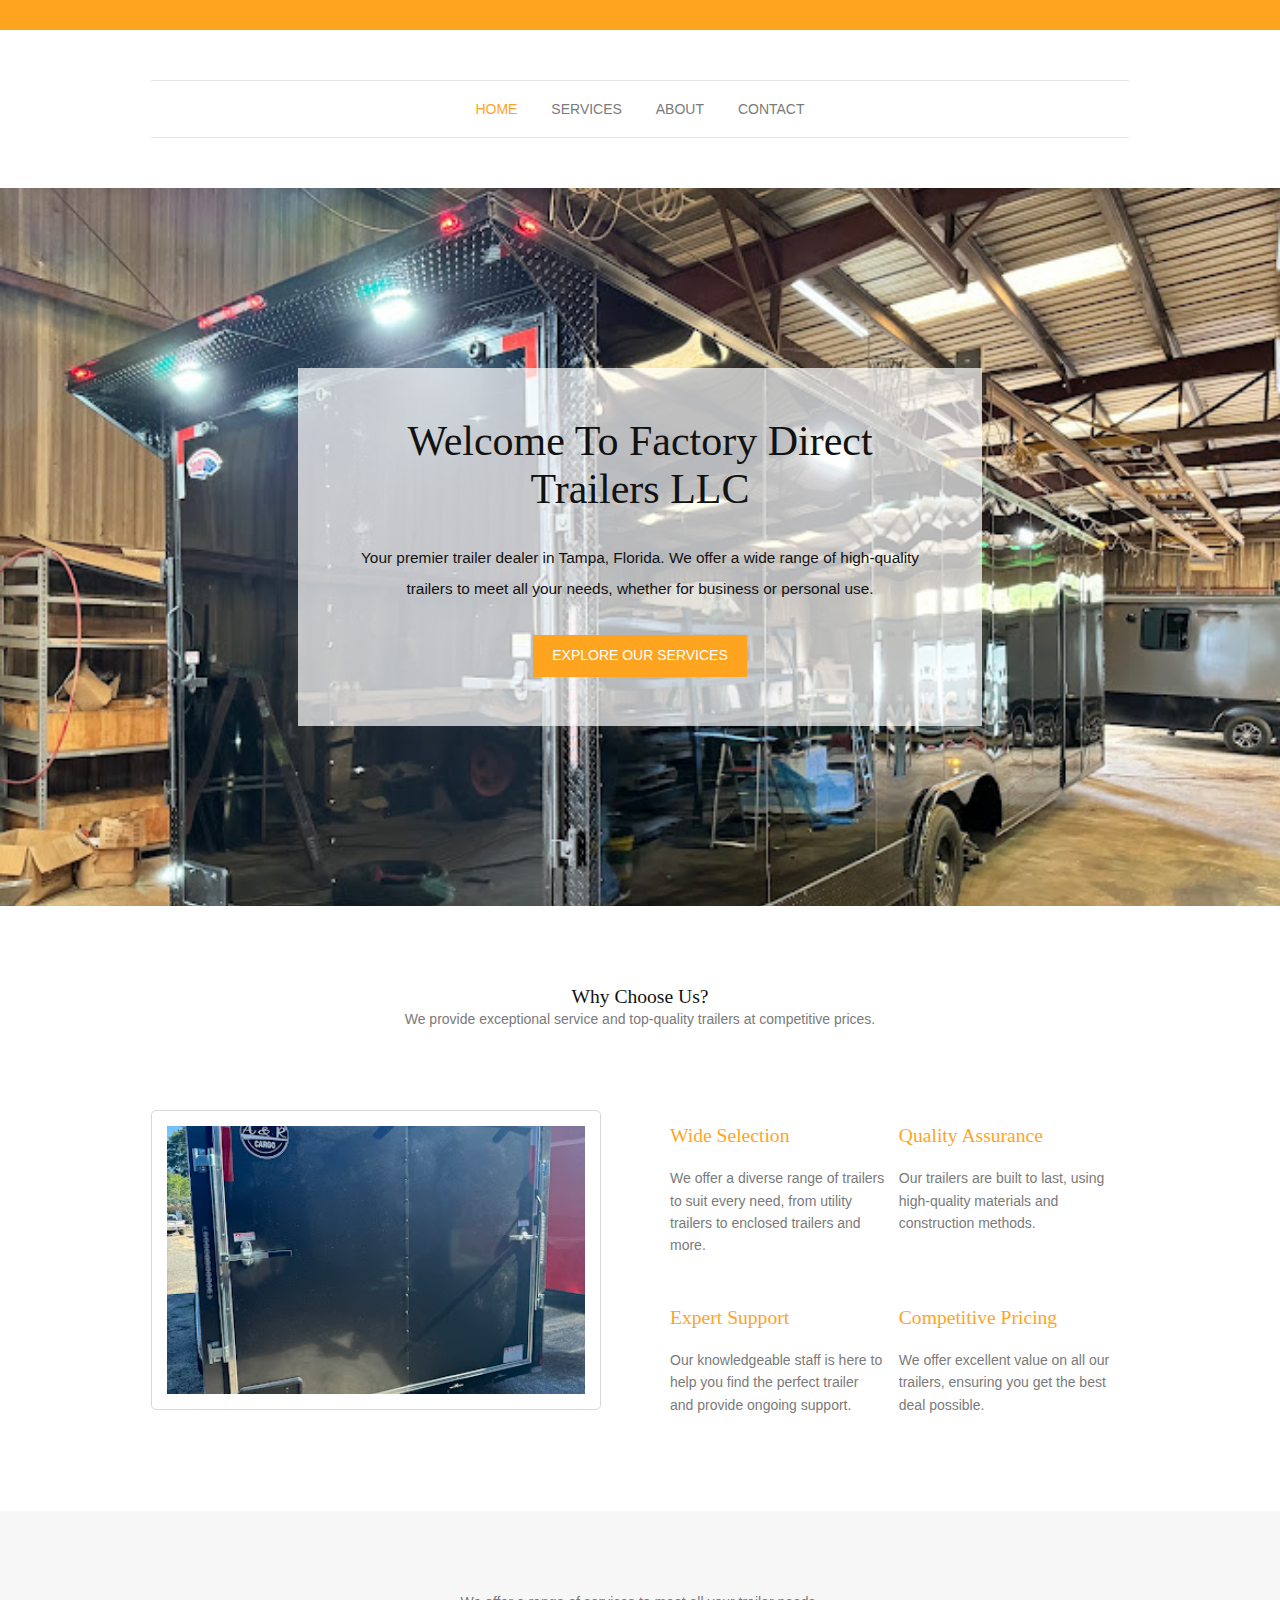
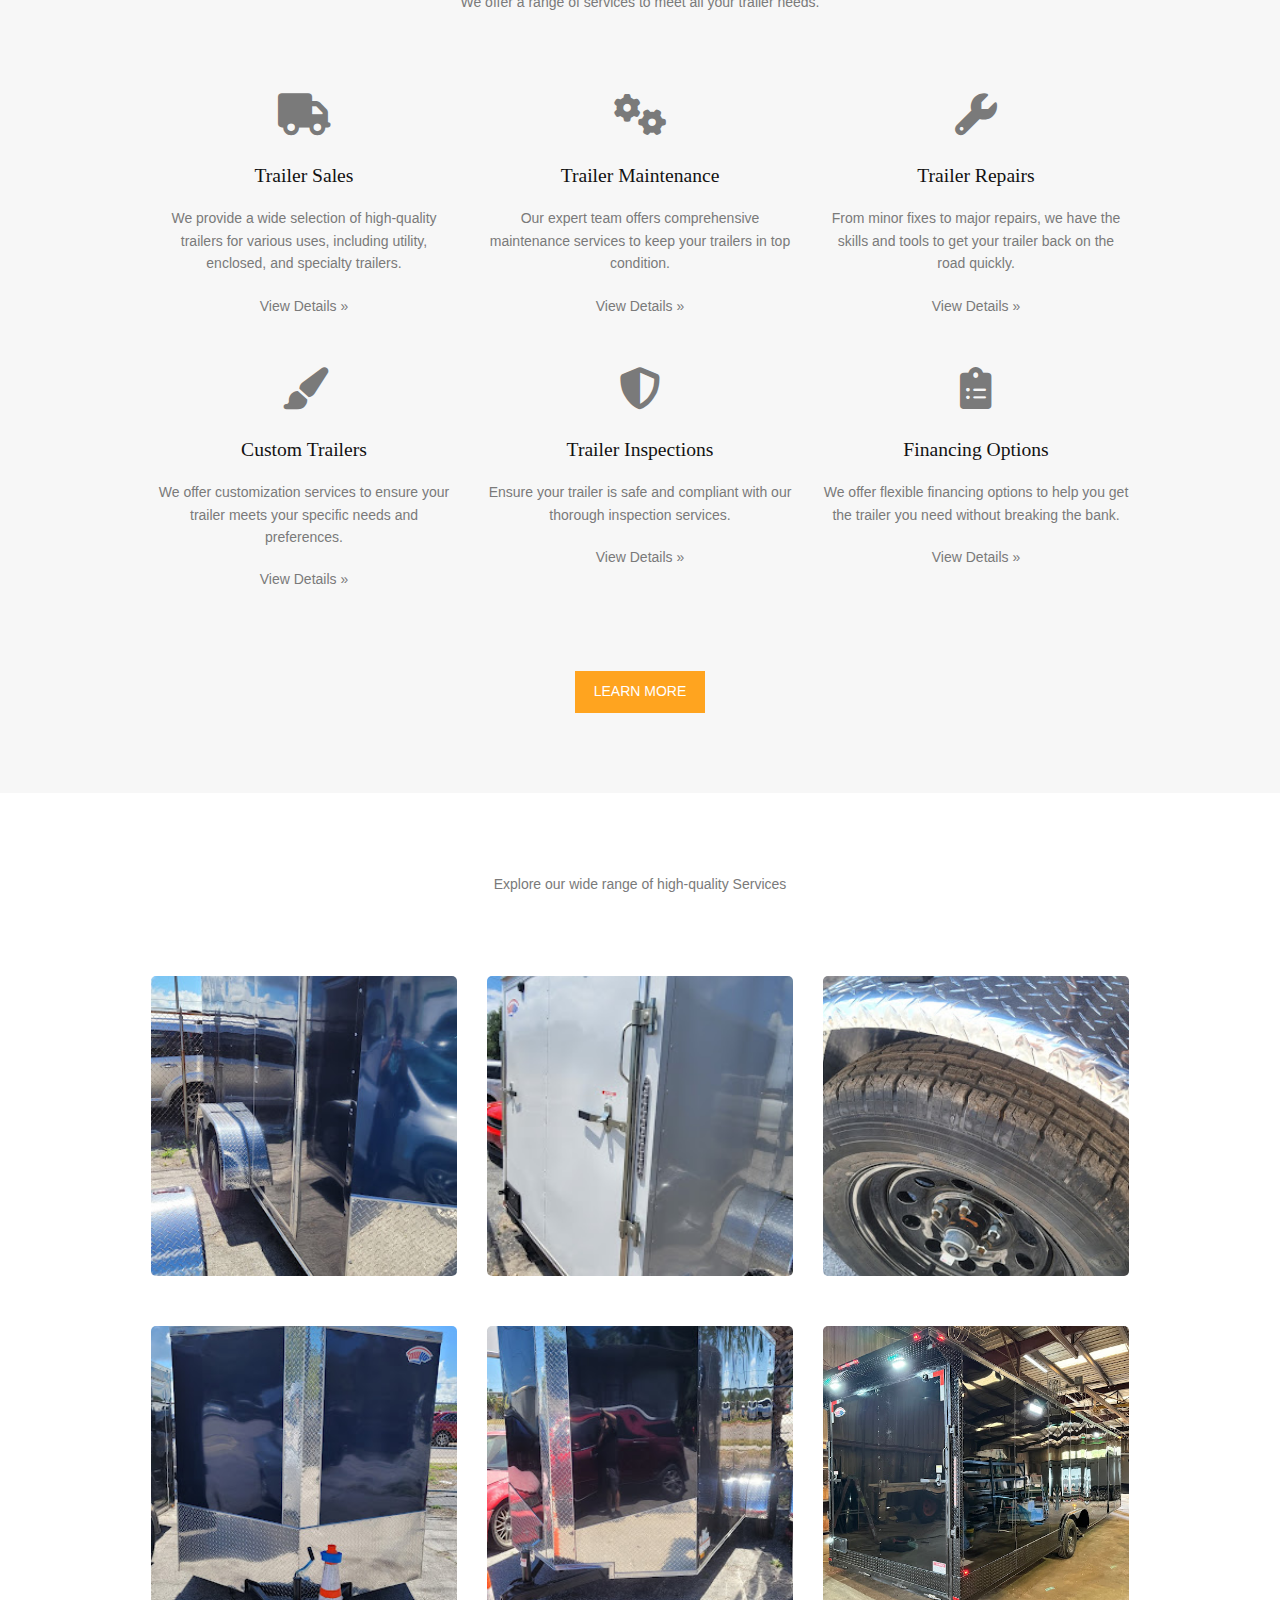
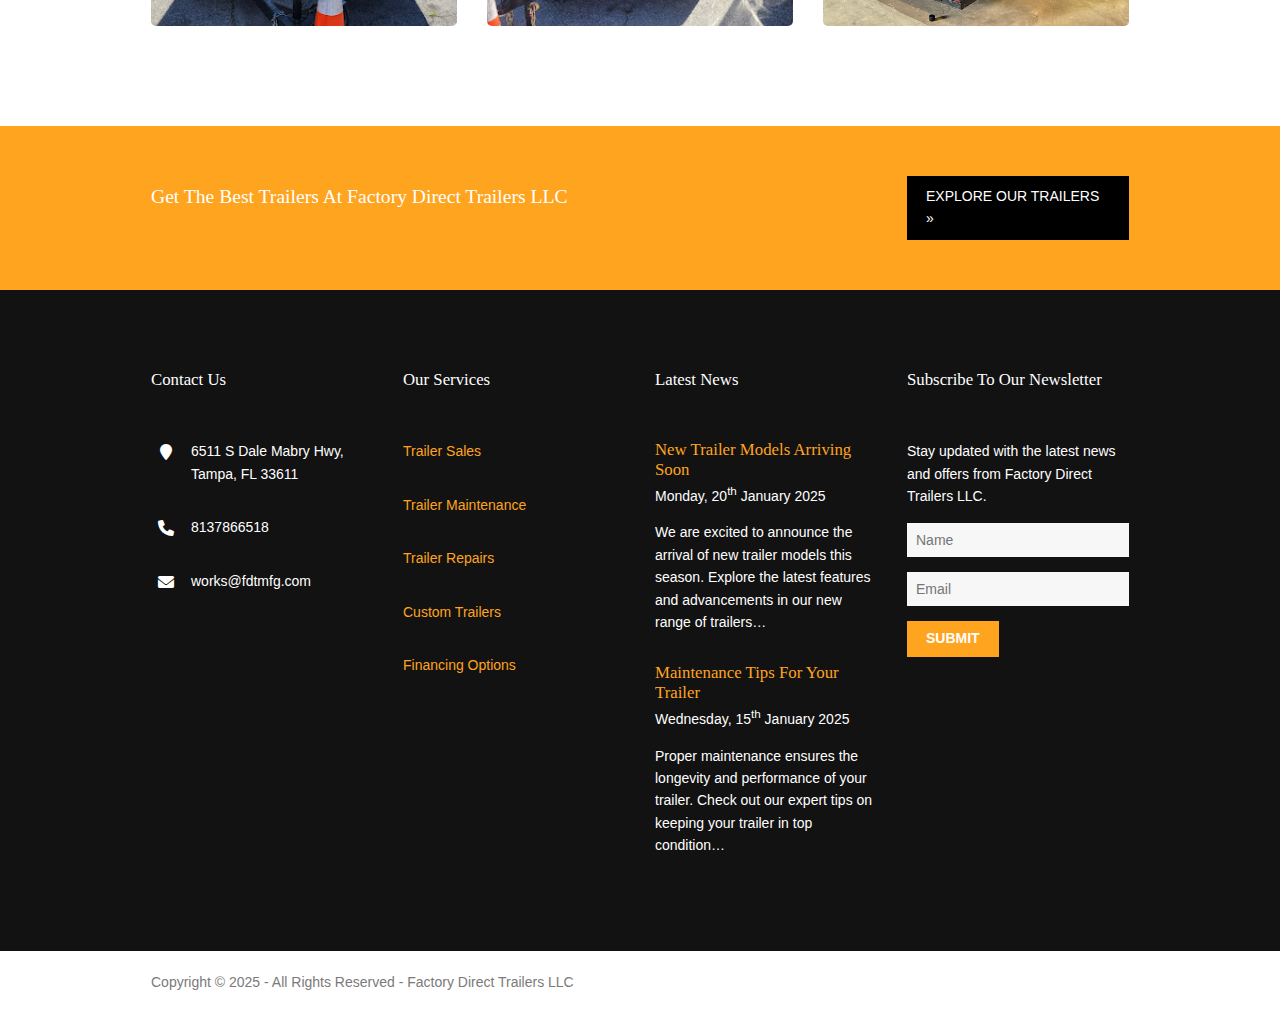
<file: index.html>
<!DOCTYPE html>

<html lang="en">
<!-- To declare your language - read more here: https://www.w3.org/International/questions/qa-html-language-declarations -->
<head>
<title>Factory Direct Trailers LLC</title>
<meta charset="utf-8">
<meta name="viewport" content="width=device-width, initial-scale=1.0, maximum-scale=1.0, user-scalable=no">
<link href="layout/styles/layout.css" rel="stylesheet" type="text/css" media="all">
<link rel="stylesheet" href="https://cdnjs.cloudflare.com/ajax/libs/font-awesome/6.0.0-beta3/css/all.min.css">
</head>
<body id="top">
<!-- ################################################################################################ -->
<!-- ################################################################################################ -->
<!-- ################################################################################################ -->
<div class="wrapper row0">
  <div id="topbar" class="hoc clear"> 
    <!-- ################################################################################################ -->
    <!--<ul class="nospace">
      <li><i class="fa fa-envelope-o"></i> works@fdtmfg.com</li>
      <li><a href="index.html"><i class="fa fa-lg fa-home"></i></a></li>
      <li><a href="#" title="Help Centre"><i class="fa fa-life-bouy"></i></a></li>
      <li><a href="#" title="Login"><i class="fa fa-lg fa-sign-in"></i></a></li>
      <li><a href="#" title="Sign Up"><i class="fa fa-lg fa-edit"></i></a></li>
    </ul>-->
    <!-- ################################################################################################ -->
  </div>
</div>
<!-- ################################################################################################ -->
<!-- ################################################################################################ -->
<!-- ################################################################################################ -->
<div class="wrapper row1">
  <header id="header" class="hoc clear">
    <!--<section> -->
      <!-- ################################################################################################ -->
      <!--<div><i class="fa fa-phone"></i> +00 (123) 456 7890</div>
      <div>
        <h1 id="logo"><a href="index.html">Factory Direct Trailers LLC</a></h1>
      </div>
      <div>
        <form class="clear" method="post" action="#">
          <fieldset>
            <legend>Search:</legend>
            <input type="search" value="" placeholder="Search Here&hellip;">
            <button class="fa fa-search" type="submit" title="Search"><em>Search</em></button>
          </fieldset>
        </form>
      </div>-->
      <!-- ################################################################################################ -->
    </section>
    <nav id="mainav"> 
      <!-- ################################################################################################ -->
      <ul class="clear">
        <li class="active"><a href="index.html">Home</a></li>
        <li><a href="service.html">Services</a></li>
        <li><a href="about.html">About</a></li>
        <li><a href="contact.html">Contact</a></li>
      </ul>
      <!-- ################################################################################################ -->
    </nav>
  </header>

</div>
<!-- ################################################################################################ -->
<!-- ################################################################################################ -->
<!-- ################################################################################################ -->
<div class="bgded" style="background-image:url('images/demo/background.jpg');">
  <div id="pageintro" class="hoc clear"> 
    <!-- ################################################################################################ -->
    <article>
      <h3 class="heading">Welcome to Factory Direct Trailers LLC</h3>
      <p>Your premier trailer dealer in Tampa, Florida. We offer a wide range of high-quality trailers to meet all your needs, whether for business or personal use.</p>
      <footer><a class="btn" href="service.html">Explore Our Services</a></footer>
    </article>
    <!-- ################################################################################################ -->
  </div>
</div>
<!-- ################################################################################################ -->
<!-- ################################################################################################ -->
<!-- ################################################################################################ -->
<div class="wrapper row3">
  <main class="hoc container clear"> 
    <!-- main body -->
    <!-- ################################################################################################ -->
    <div class="sectiontitle">
      <h6 class="heading">Why Choose Us?</h6>
      <p>We provide exceptional service and top-quality trailers at competitive prices.</p>
    </div>
    <div class="group">
      <div class="one_half first"><img class="inspace-15 borderedbox" src="images/demo/about.png" alt="" style="width:100%; max-width:450px; height:300px; object-fit:cover; border-radius:5px; margin-bottom:20px;"></div>
      <div class="one_half">
        <ul class="nospace group inspace-15">
          <li class="one_half first btmspace-50">
            <article>
              <h6 class="heading"><a href="#">Wide Selection</a></h6>
              <p class="nospace">We offer a diverse range of trailers to suit every need, from utility trailers to enclosed trailers and more.</p>
            </article>
          </li>
          <li class="one_half btmspace-50">
            <article>
              <h6 class="heading"><a href="#">Quality Assurance</a></h6>
              <p class="nospace">Our trailers are built to last, using high-quality materials and construction methods.</p>
            </article>
          </li>
          <li class="one_half first">
            <article>
              <h6 class="heading"><a href="#">Expert Support</a></h6>
              <p class="nospace">Our knowledgeable staff is here to help you find the perfect trailer and provide ongoing support.</p>
            </article>
          </li>
          <li class="one_half">
            <article>
              <h6 class="heading"><a href="#">Competitive Pricing</a></h6>
              <p class="nospace">We offer excellent value on all our trailers, ensuring you get the best deal possible.</p>
            </article>
          </li>
        </ul>
      </div>
    </div>
  </main>
</div>
    <!-- ################################################################################################ -->
    <!-- / main body -->
    <div class="clear"></div>
  </main>
</div>
<!-- ################################################################################################ -->
<!-- ################################################################################################ -->
<!-- ################################################################################################ -->
<div class="wrapper row2">
  <section class="hoc container clear"> 
    <!-- ################################################################################################ -->
    <div class="sectiontitle">
     
      <p>We offer a range of services to meet all your trailer needs.</p>
    </div>
    <ul class="nospace group overview services">
      <li class="one_third">
        <article><a href="#"><i class="fa fa-truck"></i></a>
          <h6 class="heading"><a href="#">Trailer Sales</a></h6>
          <p>We provide a wide selection of high-quality trailers for various uses, including utility, enclosed, and specialty trailers.</p>
          <footer><a href="#">View Details &raquo;</a></footer>
        </article>
      </li>
      <li class="one_third">
        <article><a href="#"><i class="fa fa-cogs"></i></a>
          <h6 class="heading"><a href="#">Trailer Maintenance</a></h6>
          <p>Our expert team offers comprehensive maintenance services to keep your trailers in top condition.</p>
          <footer><a href="service.html">View Details &raquo;</a></footer>
        </article>
      </li>
      <li class="one_third">
        <article><a href="#"><i class="fa fa-wrench"></i></a>
          <h6 class="heading"><a href="#">Trailer Repairs</a></h6>
          <p>From minor fixes to major repairs, we have the skills and tools to get your trailer back on the road quickly.</p>
          <footer><a href="service.html">View Details &raquo;</a></footer>
        </article>
      </li>
      <li class="one_third">
        <article><a href="#"><i class="fa fa-paint-brush"></i></a>
          <h6 class="heading"><a href="#">Custom Trailers</a></h6>
          <p>We offer customization services to ensure your trailer meets your specific needs and preferences.</p>
          <footer><a href="service.html">View Details &raquo;</a></footer>
        </article>
      </li>
      <li class="one_third">
        <article><a href="#"><i class="fa fa-shield"></i></a>
          <h6 class="heading"><a href="#">Trailer Inspections</a></h6>
          <p>Ensure your trailer is safe and compliant with our thorough inspection services.</p>
          <footer><a href="service.html">View Details &raquo;</a></footer>
        </article>
      </li>
      <li class="one_third">
        <article><a href="#"><i class="fa fa-clipboard-list"></i></a>
          <h6 class="heading"><a href="#">Financing Options</a></h6>
          <p>We offer flexible financing options to help you get the trailer you need without breaking the bank.</p>
          <footer><a href="#">View Details &raquo;</a></footer>
        </article>
      </li>
    </ul>
    <footer class="center"><a class="btn" href="service.html">Learn More</a></footer>
    <!-- ################################################################################################ -->
  </section>
</div>
<!-- ################################################################################################ -->
<!-- ################################################################################################ -->
<!-- ################################################################################################ -->
<div class="wrapper row3">
  <figure class="hoc container clear"> 
    <!-- ################################################################################################ -->
    <figcaption class="sectiontitle">
      <h6 class="heading"></h6>
      <p>Explore our wide range of high-quality Services</p>
    </figcaption>
    <ul class="nospace group overview">
      <li class="one_third"><a href="#"><img src="images/demo/p1.jpg" alt="" style="width:100%; max-width:450px; height:300px; object-fit:cover; border-radius:5px; margin-bottom:20px;"></a></li>
      <li class="one_third"><a href="#"><img src="images/demo/p2.jpg" alt="" style="width:100%; max-width:450px; height:300px; object-fit:cover; border-radius:5px; margin-bottom:20px;"></a></li>
      <li class="one_third"><a href="#"><img src="images/demo/p3.jpg" alt="" style="width:100%; max-width:450px; height:300px; object-fit:cover; border-radius:5px; margin-bottom:20px;"></a></li>
      <li class="one_third"><a href="#"><img src="images/demo/p4.jpg" alt="" style="width:100%; max-width:450px; height:300px; object-fit:cover; border-radius:5px; margin-bottom:20px;"></a></li>
      <li class="one_third"><a href="#"><img src="images/demo/p5.jpg" alt="" style="width:100%; max-width:450px; height:300px; object-fit:cover; border-radius:5px; margin-bottom:20px;"></a></li>
      <li class="one_third"><a href="#"><img src="images/demo/p6.jpg" alt="" style="width:100%; max-width:450px; height:300px; object-fit:cover; border-radius:5px; margin-bottom:20px;"></a></li>
    </ul>
    <!-- ################################################################################################ -->
  </figure>
</div>
<!-- ################################################################################################ -->
<!-- ################################################################################################ -->
<!-- ################################################################################################ -->

<!-- ################################################################################################ -->
<!-- ################################################################################################ -->
<!-- ################################################################################################ -->
<!--<div class="wrapper row3">
  <section class="hoc container clear"> -->
    <!-- ################################################################################################ -->
    <!--<div class="sectiontitle">
      <h6 class="heading">Latest News & Updates</h6>
      <p>Stay informed with the latest news and updates from Factory Direct Trailers LLC.</p>
    </div>
    <div class="group latest">
      <article class="one_half first">
        <a href="#"><img src="images/demo/b1.jpg" alt="New Trailer Models" style="width: 100%; height: 200px; object-fit: cover;"></a>
        <div class="excerpt">
          <h6 class="heading">New Trailer Models Arriving Soon</h6>
          <p>We are excited to announce the arrival of new trailer models this season. Explore the latest features and advancements in our new range of trailers.&hellip;</p>
          <div class="clear">
            <footer class="fl_right"><a href="service.html">Read More</a></footer>
            <ul class="nospace meta fl_left">
              <li><i class="fa fa-user"></i> <a href="#">Admin</a></li>
              <li><i class="fa fa-tag"></i> <a href="#">New Models</a></li>
            </ul>
          </div>
        </div>
      </article>
      <article class="one_half">
        <a href="#"><img src="images/demo/b2.jpg" alt="Maintenance Tips" style="width: 100%; height: 200px; object-fit: cover;"></a>
        <div class="excerpt">
          <h6 class="heading">Maintenance Tips for Your Trailer</h6>
          <p>Proper maintenance ensures the longevity and performance of your trailer. Check out our expert tips on keeping your trailer in top condition.&hellip;</p>
          <div class="clear">
            <footer class="fl_right"><a href="service.html">Read More</a></footer>
            <ul class="nospace meta fl_left">
              <li><i class="fa fa-user"></i> <a href="#">Admin</a></li>
              <li><i class="fa fa-tag"></i> <a href="#">Maintenance</a></li>
            </ul>
          </div>
        </div>
      </article>
    </div>-->
    <!--<footer class="center"><a class="btn" href="#">View More Posts &raquo;</a></footer>-->
    <!-- ################################################################################################ -->
  <!--</section>-->
</div>
<!-- ################################################################################################ -->
<!-- ################################################################################################ -->
<!-- ################################################################################################ -->
<div class="wrapper coloured">
  <article class="hoc cta clear"> 
    <!-- ################################################################################################ -->
    <h6 class="three_quarter first">Get the best trailers at Factory Direct Trailers LLC</h6>
    <footer class="one_quarter"><a class="btn" href="#">Explore Our Trailers &raquo;</a></footer>
    <!-- ################################################################################################ -->
  </article>
</div>
<!-- ################################################################################################ -->
<!-- ################################################################################################ -->
<!-- ################################################################################################ -->
<div class="wrapper row4">
  <footer id="footer" class="hoc clear"> 
    <!-- ################################################################################################ -->
    <div class="one_quarter first">
      <h6 class="heading">Contact Us</h6>
      <ul class="nospace btmspace-30 linklist contact">
        <li><i class="fa fa-map-marker"></i>
          <address>
          6511 S Dale Mabry Hwy, Tampa, FL 33611
          </address>
        </li>
        <li><i class="fa fa-phone"></i> 8137866518</li>
        <li><i class="fa fa-envelope-o"></i> works@fdtmfg.com</li>
      </ul>
      <!--<ul class="faico clear">
        <li><a class="faicon-facebook" href="#"><i class="fa fa-facebook"></i></a></li>
        <li><a class="faicon-twitter" href="#"><i class="fa fa-twitter"></i></a></li>
        <li><a class="faicon-instagram" href="#"><i class="fa fa-instagram"></i></a></li>
        <li><a class="faicon-linkedin" href="#"><i class="fa fa-linkedin"></i></a></li>
      </ul>-->
    </div>
    <div class="one_quarter">
      <h6 class="heading">Our Services</h6>
      <ul class="nospace linklist">
        <li><a href="#">Trailer Sales</a></li>
        <li><a href="#">Trailer Maintenance</a></li>
        <li><a href="#">Trailer Repairs</a></li>
        <li><a href="#">Custom Trailers</a></li>
        <li><a href="#">Financing Options</a></li>
      </ul>
    </div>
    <div class="one_quarter">
      <h6 class="heading">Latest News</h6>
      <article class="btmspace-30">
        <h6 class="nospace font-x1"><a href="#">New Trailer Models Arriving Soon</a></h6>
        <time class="smallfont" datetime="2025-01-20">Monday, 20<sup>th</sup> January 2025</time>
        <p>We are excited to announce the arrival of new trailer models this season. Explore the latest features and advancements in our new range of trailers&hellip;</p>
      </article>
      <article>
        <h6 class="nospace font-x1"><a href="#">Maintenance Tips for Your Trailer</a></h6>
        <time class="smallfont" datetime="2025-01-15">Wednesday, 15<sup>th</sup> January 2025</time>
        <p>Proper maintenance ensures the longevity and performance of your trailer. Check out our expert tips on keeping your trailer in top condition&hellip;</p>
      </article>
    </div>
    <div class="one_quarter">
      <h6 class="heading">Subscribe to Our Newsletter</h6>
      <p class="nospace btmspace-15">Stay updated with the latest news and offers from Factory Direct Trailers LLC.</p>
      <form method="post" action="#">
        <fieldset>
          <legend>Newsletter:</legend>
          <input class="btmspace-15" type="text" value="" placeholder="Name">
          <input class="btmspace-15" type="email" value="" placeholder="Email">
          <button type="submit" value="submit">Submit</button>
        </fieldset>
      </form>
    </div>
    <!-- ################################################################################################ -->
  </footer>
</div>
<!-- ################################################################################################ -->
<!-- ################################################################################################ -->
<!-- ################################################################################################ -->
<div class="wrapper row5">
  <div id="copyright" class="hoc clear"> 
    <!-- ################################################################################################ -->
    <p class="fl_left">Copyright &copy; 2025 - All Rights Reserved - <a href="#">Factory Direct Trailers LLC</a></p>
    
    <!-- ################################################################################################ -->
  </div>
</div>
<!-- ################################################################################################ -->
<!-- ################################################################################################ -->
<!-- ################################################################################################ -->
<a id="backtotop" href="#top"><i class="fa fa-chevron-up"></i></a>
<!-- JAVASCRIPTS -->
<script src="layout/scripts/jquery.min.js"></script>
<script src="layout/scripts/jquery.backtotop.js"></script>
<script src="layout/scripts/jquery.mobilemenu.js"></script>
</body>
</html>
</file>
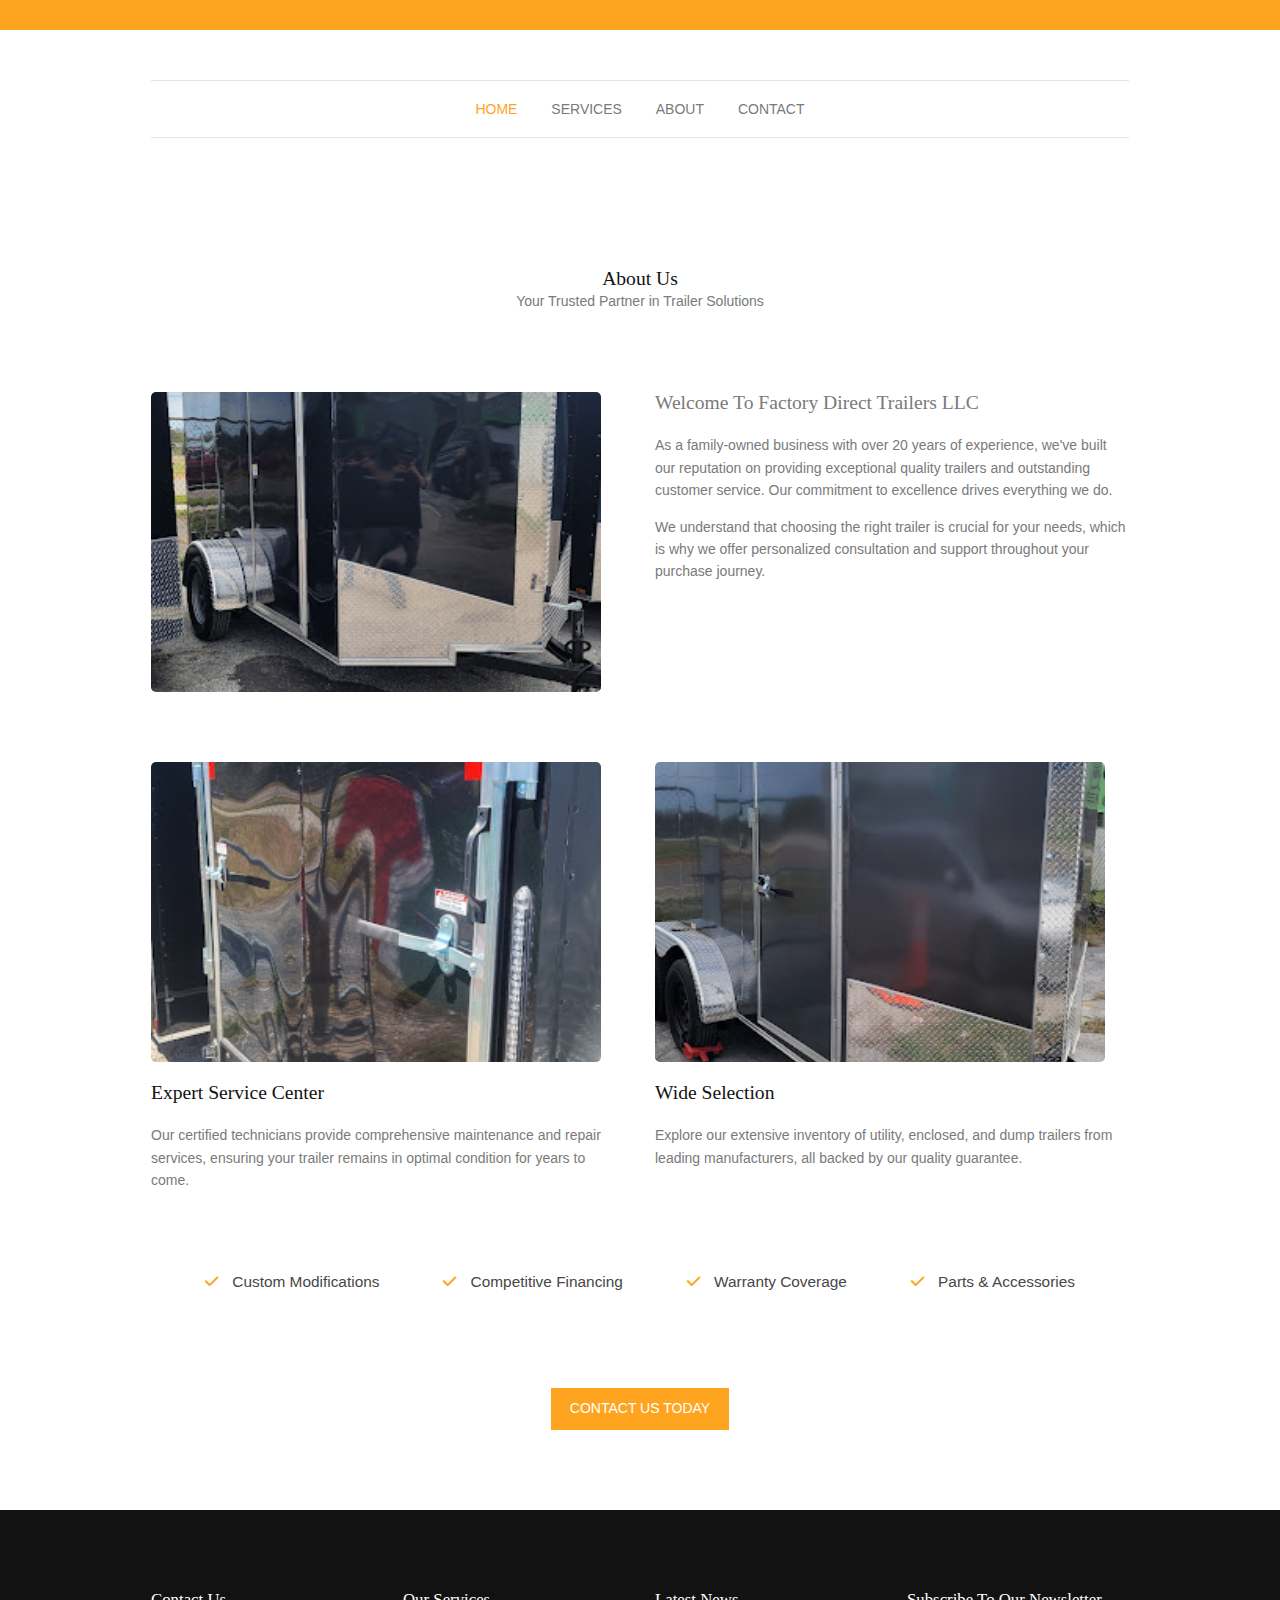
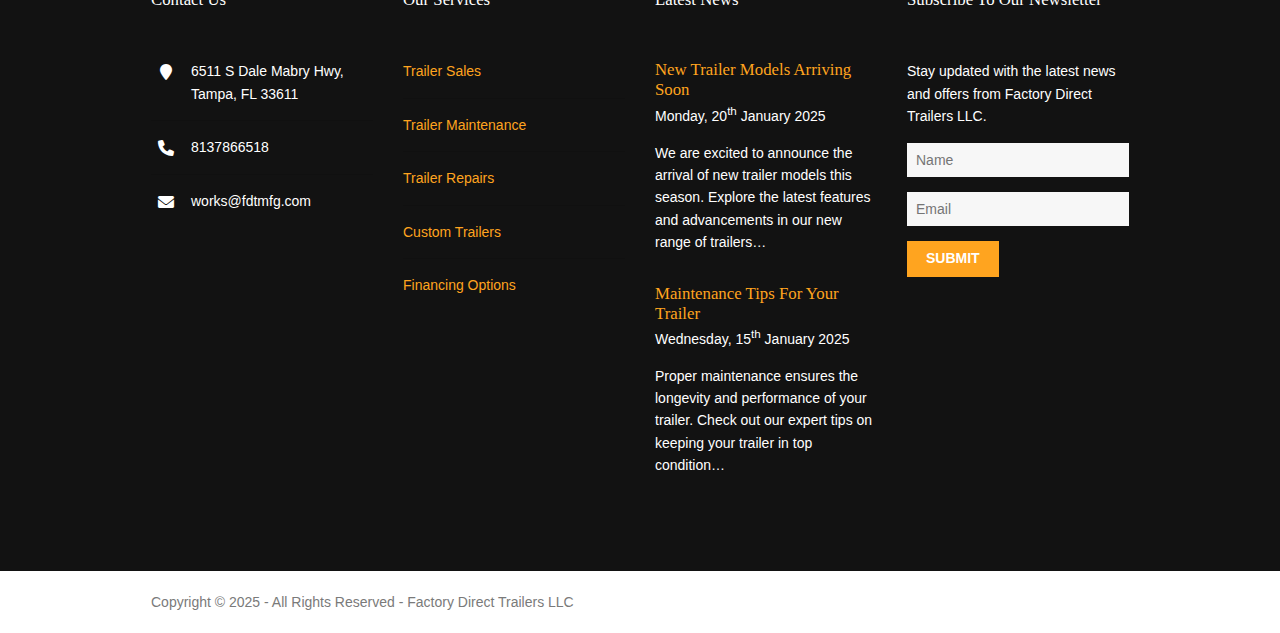
<file: about.html>
<!DOCTYPE html>

<html lang="en">
<!-- To declare your language - read more here: https://www.w3.org/International/questions/qa-html-language-declarations -->
<head>
<title>Factory Direct Trailers LLC</title>
<meta charset="utf-8">
<meta name="viewport" content="width=device-width, initial-scale=1.0, maximum-scale=1.0, user-scalable=no">
<link href="layout/styles/layout.css" rel="stylesheet" type="text/css" media="all">
<link rel="stylesheet" href="https://cdnjs.cloudflare.com/ajax/libs/font-awesome/6.0.0-beta3/css/all.min.css">
</head>
<body id="top">
<!-- ################################################################################################ -->
<!-- ################################################################################################ -->
<!-- ################################################################################################ -->
<div class="wrapper row0">
  <div id="topbar" class="hoc clear"> 
    <!-- ################################################################################################ -->
    <!--<ul class="nospace">
      <li><i class="fa fa-envelope-o"></i> works@fdtmfg.com</li>
      <li><a href="index.html"><i class="fa fa-lg fa-home"></i></a></li>
      <li><a href="#" title="Help Centre"><i class="fa fa-life-bouy"></i></a></li>
      <li><a href="#" title="Login"><i class="fa fa-lg fa-sign-in"></i></a></li>
      <li><a href="#" title="Sign Up"><i class="fa fa-lg fa-edit"></i></a></li>
    </ul>-->
    <!-- ################################################################################################ -->
  </div>
</div>
<!-- ################################################################################################ -->
<!-- ################################################################################################ -->
<!-- ################################################################################################ -->
<div class="wrapper row1">
  <header id="header" class="hoc clear">
    <!--<section> -->
      <!-- ################################################################################################ -->
      <!--<div><i class="fa fa-phone"></i> +00 (123) 456 7890</div>
      <div>
        <h1 id="logo"><a href="index.html">Factory Direct Trailers LLC</a></h1>
      </div>
      <div>
        <form class="clear" method="post" action="#">
          <fieldset>
            <legend>Search:</legend>
            <input type="search" value="" placeholder="Search Here&hellip;">
            <button class="fa fa-search" type="submit" title="Search"><em>Search</em></button>
          </fieldset>
        </form>
      </div>-->
      <!-- ################################################################################################ -->
    </section>
    <nav id="mainav"> 
      <!-- ################################################################################################ -->
      <ul class="clear">
        <li class="active"><a href="index.html">Home</a></li>
        <li><a href="service.html">Services</a></li>
        <li><a href="about.html">About</a></li>
        <li><a href="contact.html">Contact</a></li>
      </ul>
      <!-- ################################################################################################ -->
    </nav>
  </header>

  <!--about section starts-->
<section class="about wrapper row3" id="about">
    <div class="hoc container clear">
        <div class="sectiontitle">
            <h6 class="heading">About Us</h6>
            <p>Your Trusted Partner in Trailer Solutions</p>
        </div>

        <div class="group">
            <div class="one_half first">
                <img src="images/about.jpg" alt="Main Showroom" style="width:100%; max-width:450px; height:300px; object-fit:cover; border-radius:5px; margin-bottom:20px;">
            </div>
            <div class="one_half">
                <h3>Welcome to Factory Direct Trailers LLC</h3>
                <p>As a family-owned business with over 20 years of experience, we've built our reputation on providing exceptional quality trailers and outstanding customer service. Our commitment to excellence drives everything we do.</p>
                <p>We understand that choosing the right trailer is crucial for your needs, which is why we offer personalized consultation and support throughout your purchase journey.</p>
            </div>
        </div>

        <div class="group btmspace-80">
            <article class="one_half first">
                <img src="images/about1.jpg" alt="Service Center" style="width:100%; max-width:450px; height:300px; object-fit:cover; border-radius:5px; margin-bottom:20px;">
                <h3 class="heading">Expert Service Center</h3>
                <p>Our certified technicians provide comprehensive maintenance and repair services, ensuring your trailer remains in optimal condition for years to come.</p>
            </article>
            <article class="one_half">
                <img src="images/about2.jpg" alt="Trailer Selection" style="width:100%; max-width:450px; height:300px; object-fit:cover; border-radius:5px; margin-bottom:20px;">
                <h3 class="heading">Wide Selection</h3>
                <p>Explore our extensive inventory of utility, enclosed, and dump trailers from leading manufacturers, all backed by our quality guarantee.</p>
            </article>
        </div>

        <div class="clear center btmspace-80">
            <ul class="nospace inline pushright">
                <li><i class="fa fa-check"></i> Custom Modifications</li>
                <li><i class="fa fa-check"></i> Competitive Financing</li>
                <li><i class="fa fa-check"></i> Warranty Coverage</li>
                <li><i class="fa fa-check"></i> Parts & Accessories</li>
            </ul>
        </div>

        <footer class="center">
            <a class="btn" href="contact.html">Contact Us Today</a>
        </footer>
    </div>
</section>

<div class="wrapper row4">
    <footer id="footer" class="hoc clear"> 
      <!-- ################################################################################################ -->
      <div class="one_quarter first">
        <h6 class="heading">Contact Us</h6>
        <ul class="nospace btmspace-30 linklist contact">
          <li><i class="fa fa-map-marker"></i>
            <address>
            6511 S Dale Mabry Hwy, Tampa, FL 33611
            </address>
          </li>
          <li><i class="fa fa-phone"></i> 8137866518</li>
          <li><i class="fa fa-envelope-o"></i> works@fdtmfg.com</li>
        </ul>
        <!--<ul class="faico clear">
          <li><a class="faicon-facebook" href="#"><i class="fa fa-facebook"></i></a></li>
          <li><a class="faicon-twitter" href="#"><i class="fa fa-twitter"></i></a></li>
          <li><a class="faicon-instagram" href="#"><i class="fa fa-instagram"></i></a></li>
          <li><a class="faicon-linkedin" href="#"><i class="fa fa-linkedin"></i></a></li>
        </ul>-->
      </div>
      <div class="one_quarter">
        <h6 class="heading">Our Services</h6>
        <ul class="nospace linklist">
          <li><a href="#">Trailer Sales</a></li>
          <li><a href="#">Trailer Maintenance</a></li>
          <li><a href="#">Trailer Repairs</a></li>
          <li><a href="#">Custom Trailers</a></li>
          <li><a href="#">Financing Options</a></li>
        </ul>
      </div>
      <div class="one_quarter">
        <h6 class="heading">Latest News</h6>
        <article class="btmspace-30">
          <h6 class="nospace font-x1"><a href="#">New Trailer Models Arriving Soon</a></h6>
          <time class="smallfont" datetime="2025-01-20">Monday, 20<sup>th</sup> January 2025</time>
          <p>We are excited to announce the arrival of new trailer models this season. Explore the latest features and advancements in our new range of trailers&hellip;</p>
        </article>
        <article>
          <h6 class="nospace font-x1"><a href="#">Maintenance Tips for Your Trailer</a></h6>
          <time class="smallfont" datetime="2025-01-15">Wednesday, 15<sup>th</sup> January 2025</time>
          <p>Proper maintenance ensures the longevity and performance of your trailer. Check out our expert tips on keeping your trailer in top condition&hellip;</p>
        </article>
      </div>
      <div class="one_quarter">
        <h6 class="heading">Subscribe to Our Newsletter</h6>
        <p class="nospace btmspace-15">Stay updated with the latest news and offers from Factory Direct Trailers LLC.</p>
        <form method="post" action="#">
          <fieldset>
            <legend>Newsletter:</legend>
            <input class="btmspace-15" type="text" value="" placeholder="Name">
            <input class="btmspace-15" type="email" value="" placeholder="Email">
            <button type="submit" value="submit">Submit</button>
          </fieldset>
        </form>
      </div>
      <!-- ################################################################################################ -->
    </footer>
  </div>
  <!-- ################################################################################################ -->
  <!-- ################################################################################################ -->
  <!-- ################################################################################################ -->
  <div class="wrapper row5">
    <div id="copyright" class="hoc clear"> 
      <!-- ################################################################################################ -->
      <p class="fl_left">Copyright &copy; 2025 - All Rights Reserved - <a href="#">Factory Direct Trailers LLC</a></p>
      
      <!-- ################################################################################################ -->
    </div>
  </div>
  <!-- ################################################################################################ -->
  <!-- ################################################################################################ -->
  <!-- ################################################################################################ -->
  <a id="backtotop" href="#top"><i class="fa fa-chevron-up"></i></a>
  <!-- JAVASCRIPTS -->
  <script src="layout/scripts/jquery.min.js"></script>
  <script src="layout/scripts/jquery.backtotop.js"></script>
  <script src="layout/scripts/jquery.mobilemenu.js"></script>
  </body>
  </html>
</file>
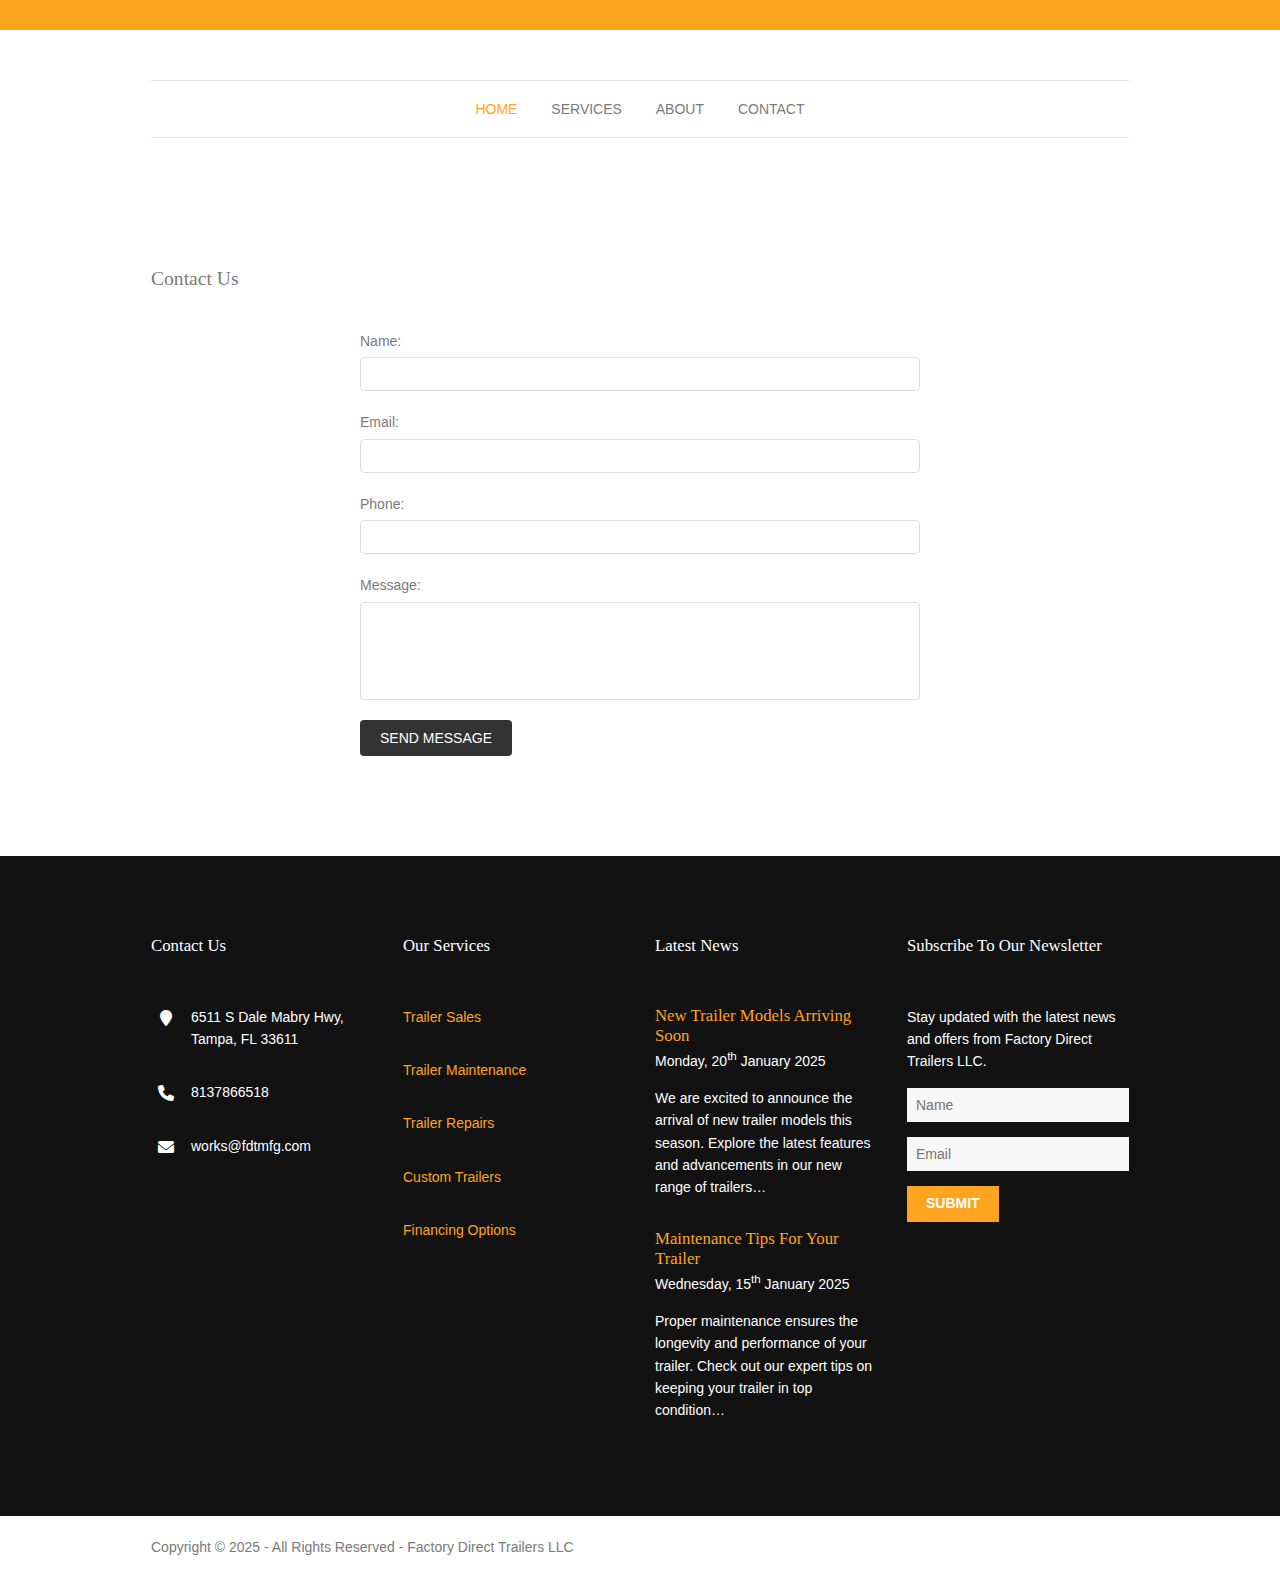
<file: contact.html>
<!DOCTYPE html>

<html lang="en">
<!-- To declare your language - read more here: https://www.w3.org/International/questions/qa-html-language-declarations -->
<head>
<title>Factory Direct Trailers LLC</title>
<meta charset="utf-8">
<meta name="viewport" content="width=device-width, initial-scale=1.0, maximum-scale=1.0, user-scalable=no">
<link href="layout/styles/layout.css" rel="stylesheet" type="text/css" media="all">
<link rel="stylesheet" href="https://cdnjs.cloudflare.com/ajax/libs/font-awesome/6.0.0-beta3/css/all.min.css">
</head>
<body id="top">
<!-- ################################################################################################ -->
<!-- ################################################################################################ -->
<!-- ################################################################################################ -->
<div class="wrapper row0">
  <div id="topbar" class="hoc clear"> 
    <!-- ################################################################################################ -->
    <!--<ul class="nospace">
      <li><i class="fa fa-envelope-o"></i> works@fdtmfg.com</li>
      <li><a href="index.html"><i class="fa fa-lg fa-home"></i></a></li>
      <li><a href="#" title="Help Centre"><i class="fa fa-life-bouy"></i></a></li>
      <li><a href="#" title="Login"><i class="fa fa-lg fa-sign-in"></i></a></li>
      <li><a href="#" title="Sign Up"><i class="fa fa-lg fa-edit"></i></a></li>
    </ul>-->
    <!-- ################################################################################################ -->
  </div>
</div>
<!-- ################################################################################################ -->
<!-- ################################################################################################ -->
<!-- ################################################################################################ -->
<div class="wrapper row1">
  <header id="header" class="hoc clear">
    <!--<section> -->
      <!-- ################################################################################################ -->
      <!--<div><i class="fa fa-phone"></i> +00 (123) 456 7890</div>
      <div>
        <h1 id="logo"><a href="index.html">Factory Direct Trailers LLC</a></h1>
      </div>
      <div>
        <form class="clear" method="post" action="#">
          <fieldset>
            <legend>Search:</legend>
            <input type="search" value="" placeholder="Search Here&hellip;">
            <button class="fa fa-search" type="submit" title="Search"><em>Search</em></button>
          </fieldset>
        </form>
      </div>-->
      <!-- ################################################################################################ -->
    </section>
    <nav id="mainav"> 
      <!-- ################################################################################################ -->
      <ul class="clear">
        <li class="active"><a href="index.html">Home</a></li>
        <li><a href="service.html">Services</a></li>
        <li><a href="about.html">About</a></li>
        <li><a href="contact.html">Contact</a></li>
      </ul>
      <!-- ################################################################################################ -->
    </nav>
  </header>

<!--contact section starts-->
<div class="wrapper row3">
  <main class="hoc container clear"> 
    <div class="content"> 
      <h2>Contact Us</h2>
      <div class="contact-form">
        <form id="contactForm">
          <div class="form-group">
            <label for="name">Name:</label>
            <input type="text" id="name" name="name" required>
          </div>
          <div class="form-group">
            <label for="email">Email:</label>
            <input type="email" id="email" name="email" required>
          </div>
          <div class="form-group">
            <label for="phone">Phone:</label>
            <input type="tel" id="phone" name="phone">
          </div>
          <div class="form-group">
            <label for="message">Message:</label>
            <textarea id="message" name="message" rows="5" required></textarea>
          </div>
          <button type="button" onclick="sendEmail()" class="btn">Send Message</button>
        </form>
      </div>
    </div>
  </main>
</div>

<script>
function sendEmail() {
    const name = document.getElementById('name').value;
    const email = document.getElementById('email').value;
    const phone = document.getElementById('phone').value;
    const message = document.getElementById('message').value;
    
    const mailtoLink = `mailto:your-email@factorydirect.com?subject=Contact Form Submission&body=Name: ${name}%0D%0AEmail: ${email}%0D%0APhone: ${phone}%0D%0AMessage: ${message}`;
    
    window.location.href = mailtoLink;
}
</script>

<style>
.contact-form {
    max-width: 600px;
    margin: 0 auto;
    padding: 20px;
}

.form-group {
    margin-bottom: 20px;
}

.form-group label {
    display: block;
    margin-bottom: 5px;
}

.form-group input,
.form-group textarea {
    width: 100%;
    padding: 8px;
    border: 1px solid #ddd;
    border-radius: 4px;
}

.btn {
    background-color: #333;
    color: white;
    padding: 10px 20px;
    border: none;
    border-radius: 4px;
    cursor: pointer;
}

.btn:hover {
    background-color: #555;
}
</style>
<div class="wrapper row4">
    <footer id="footer" class="hoc clear"> 
      <!-- ################################################################################################ -->
      <div class="one_quarter first">
        <h6 class="heading">Contact Us</h6>
        <ul class="nospace btmspace-30 linklist contact">
          <li><i class="fa fa-map-marker"></i>
            <address>
            6511 S Dale Mabry Hwy, Tampa, FL 33611
            </address>
          </li>
          <li><i class="fa fa-phone"></i> 8137866518</li>
          <li><i class="fa fa-envelope-o"></i> works@fdtmfg.com</li>
        </ul>
        <!--<ul class="faico clear">
          <li><a class="faicon-facebook" href="#"><i class="fa fa-facebook"></i></a></li>
          <li><a class="faicon-twitter" href="#"><i class="fa fa-twitter"></i></a></li>
          <li><a class="faicon-instagram" href="#"><i class="fa fa-instagram"></i></a></li>
          <li><a class="faicon-linkedin" href="#"><i class="fa fa-linkedin"></i></a></li>
        </ul>-->
      </div>
      <div class="one_quarter">
        <h6 class="heading">Our Services</h6>
        <ul class="nospace linklist">
          <li><a href="#">Trailer Sales</a></li>
          <li><a href="#">Trailer Maintenance</a></li>
          <li><a href="#">Trailer Repairs</a></li>
          <li><a href="#">Custom Trailers</a></li>
          <li><a href="#">Financing Options</a></li>
        </ul>
      </div>
      <div class="one_quarter">
        <h6 class="heading">Latest News</h6>
        <article class="btmspace-30">
          <h6 class="nospace font-x1"><a href="#">New Trailer Models Arriving Soon</a></h6>
          <time class="smallfont" datetime="2025-01-20">Monday, 20<sup>th</sup> January 2025</time>
          <p>We are excited to announce the arrival of new trailer models this season. Explore the latest features and advancements in our new range of trailers&hellip;</p>
        </article>
        <article>
          <h6 class="nospace font-x1"><a href="#">Maintenance Tips for Your Trailer</a></h6>
          <time class="smallfont" datetime="2025-01-15">Wednesday, 15<sup>th</sup> January 2025</time>
          <p>Proper maintenance ensures the longevity and performance of your trailer. Check out our expert tips on keeping your trailer in top condition&hellip;</p>
        </article>
      </div>
      <div class="one_quarter">
        <h6 class="heading">Subscribe to Our Newsletter</h6>
        <p class="nospace btmspace-15">Stay updated with the latest news and offers from Factory Direct Trailers LLC.</p>
        <form method="post" action="#">
          <fieldset>
            <legend>Newsletter:</legend>
            <input class="btmspace-15" type="text" value="" placeholder="Name">
            <input class="btmspace-15" type="email" value="" placeholder="Email">
            <button type="submit" value="submit">Submit</button>
          </fieldset>
        </form>
      </div>
      <!-- ################################################################################################ -->
    </footer>
  </div>
  <!-- ################################################################################################ -->
  <!-- ################################################################################################ -->
  <!-- ################################################################################################ -->
  <div class="wrapper row5">
    <div id="copyright" class="hoc clear"> 
      <!-- ################################################################################################ -->
      <p class="fl_left">Copyright &copy; 2025 - All Rights Reserved - <a href="#">Factory Direct Trailers LLC</a></p>
      
      <!-- ################################################################################################ -->
    </div>
  </div>
  <!-- ################################################################################################ -->
  <!-- ################################################################################################ -->
  <!-- ################################################################################################ -->
  <a id="backtotop" href="#top"><i class="fa fa-chevron-up"></i></a>
  <!-- JAVASCRIPTS -->
  <script src="layout/scripts/jquery.min.js"></script>
  <script src="layout/scripts/jquery.backtotop.js"></script>
  <script src="layout/scripts/jquery.mobilemenu.js"></script>

</body>
</html>
</file>
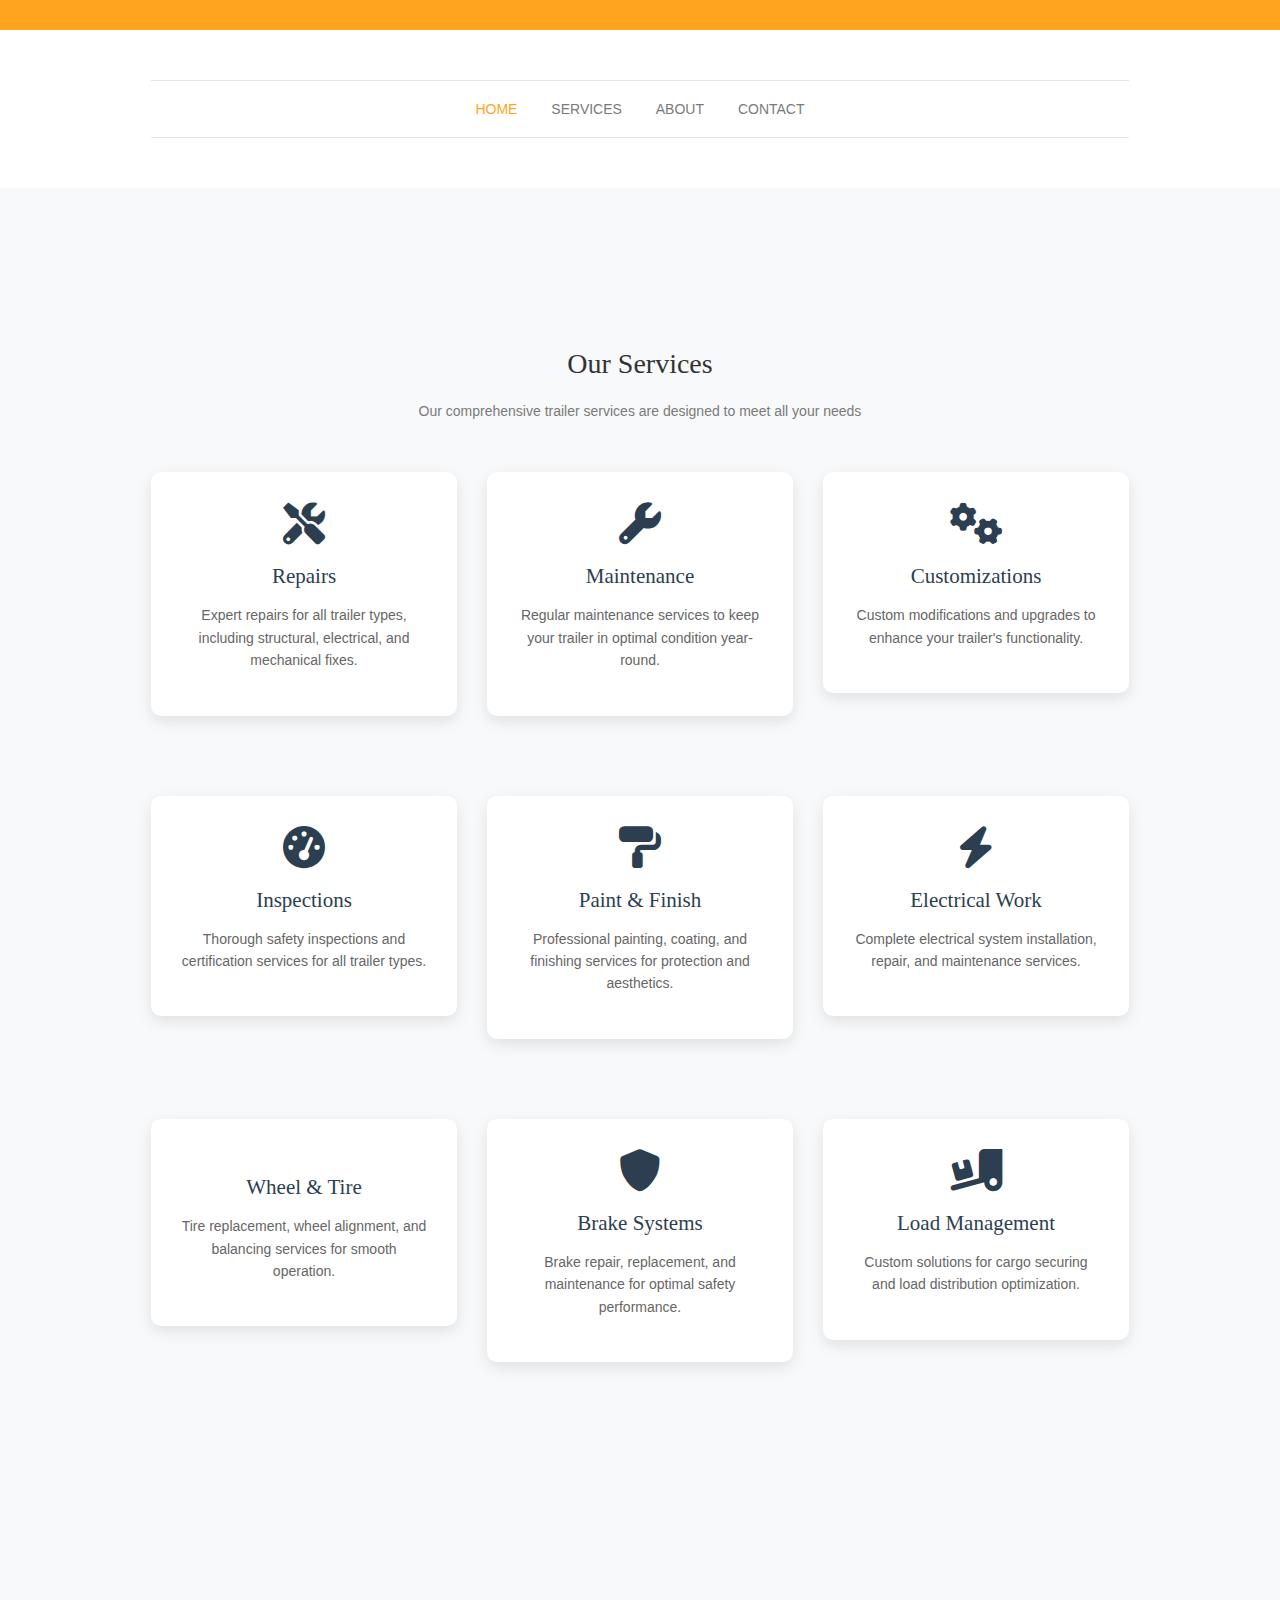
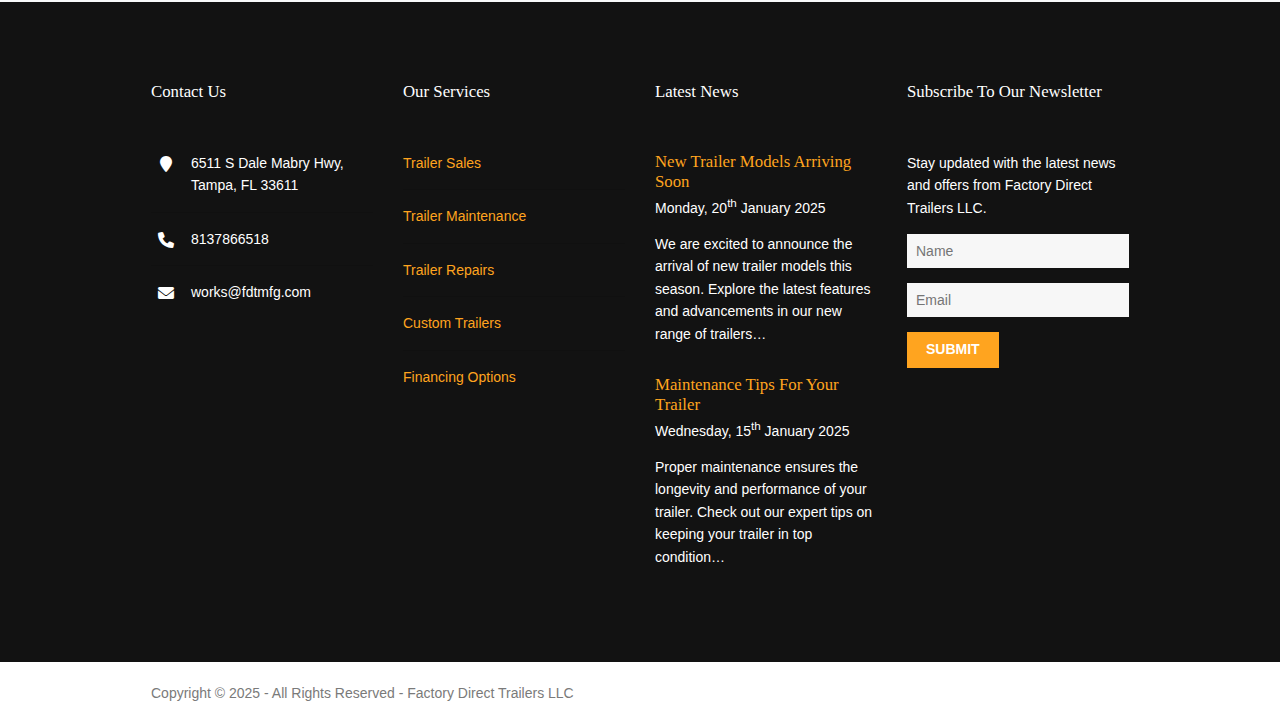
<file: service.html>
<!DOCTYPE html>

<html lang="en">
<!-- To declare your language - read more here: https://www.w3.org/International/questions/qa-html-language-declarations -->
<head>
<title>Factory Direct Trailers LLC</title>
<meta charset="utf-8">
<meta name="viewport" content="width=device-width, initial-scale=1.0, maximum-scale=1.0, user-scalable=no">
<link href="layout/styles/layout.css" rel="stylesheet" type="text/css" media="all">
<link rel="stylesheet" href="https://cdnjs.cloudflare.com/ajax/libs/font-awesome/6.0.0-beta3/css/all.min.css">
</head>
<body id="top">
<!-- ################################################################################################ -->
<!-- ################################################################################################ -->
<!-- ################################################################################################ -->
<div class="wrapper row0">
  <div id="topbar" class="hoc clear"> 
    <!-- ################################################################################################ -->
    <!--<ul class="nospace">
      <li><i class="fa fa-envelope-o"></i> works@fdtmfg.com</li>
      <li><a href="index.html"><i class="fa fa-lg fa-home"></i></a></li>
      <li><a href="#" title="Help Centre"><i class="fa fa-life-bouy"></i></a></li>
      <li><a href="#" title="Login"><i class="fa fa-lg fa-sign-in"></i></a></li>
      <li><a href="#" title="Sign Up"><i class="fa fa-lg fa-edit"></i></a></li>
    </ul>-->
    <!-- ################################################################################################ -->
  </div>
</div>
<!-- ################################################################################################ -->
<!-- ################################################################################################ -->
<!-- ################################################################################################ -->
<div class="wrapper row1">
  <header id="header" class="hoc clear">
    <!--<section> -->
      <!-- ################################################################################################ -->
      <!--<div><i class="fa fa-phone"></i> +00 (123) 456 7890</div>
      <div>
        <h1 id="logo"><a href="index.html">Factory Direct Trailers LLC</a></h1>
      </div>
      <div>
        <form class="clear" method="post" action="#">
          <fieldset>
            <legend>Search:</legend>
            <input type="search" value="" placeholder="Search Here&hellip;">
            <button class="fa fa-search" type="submit" title="Search"><em>Search</em></button>
          </fieldset>
        </form>
      </div>-->
      <!-- ################################################################################################ -->
    </section>
    <nav id="mainav"> 
      <!-- ################################################################################################ -->
      <ul class="clear">
        <li class="active"><a href="index.html">Home</a></li>
        <li><a href="service.html">Services</a></li>
        <li><a href="about.html">About</a></li>
        <li><a href="contact.html">Contact</a></li>
      </ul>
      <!-- ################################################################################################ -->
    </nav>
  </header>

  <!--Service section start-->
    <section class="service-section segments">
    <div class="hoc container clear">
        <div class="sectiontitle">
            <h6 class="heading">Our Services</h6>
            <p>Our comprehensive trailer services are designed to meet all your needs</p>
        </div>

        <div class="group btmspace-50 demo">
            <div class="one_third first">
                <div class="service-box">
                    <i class="fas fa-tools fa-3x"></i>
                    <h3>Repairs</h3>
                    <p>Expert repairs for all trailer types, including structural, electrical, and mechanical fixes.</p>
                </div>
            </div>
            <div class="one_third">
                <div class="service-box">
                    <i class="fas fa-wrench fa-3x"></i>
                    <h3>Maintenance</h3>
                    <p>Regular maintenance services to keep your trailer in optimal condition year-round.</p>
                </div>
            </div>
            <div class="one_third">
                <div class="service-box">
                    <i class="fas fa-cogs fa-3x"></i>
                    <h3>Customizations</h3>
                    <p>Custom modifications and upgrades to enhance your trailer's functionality.</p>
                </div>
            </div>
        </div>

        <div class="group btmspace-50 demo">
            <div class="one_third first">
                <div class="service-box">
                    <i class="fas fa-tachometer-alt fa-3x"></i>
                    <h3>Inspections</h3>
                    <p>Thorough safety inspections and certification services for all trailer types.</p>
                </div>
            </div>
            <div class="one_third">
                <div class="service-box">
                    <i class="fas fa-paint-roller fa-3x"></i>
                    <h3>Paint & Finish</h3>
                    <p>Professional painting, coating, and finishing services for protection and aesthetics.</p>
                </div>
            </div>
            <div class="one_third">
                <div class="service-box">
                    <i class="fas fa-bolt fa-3x"></i>
                    <h3>Electrical Work</h3>
                    <p>Complete electrical system installation, repair, and maintenance services.</p>
                </div>
            </div>
        </div>

        <div class="group btmspace-50 demo">
            <div class="one_third first">
                <div class="service-box">
                    <i class="fas fa-tire fa-3x"></i>
                    <h3>Wheel & Tire</h3>
                    <p>Tire replacement, wheel alignment, and balancing services for smooth operation.</p>
                </div>
            </div>
            <div class="one_third">
                <div class="service-box">
                    <i class="fas fa-shield-alt fa-3x"></i>
                    <h3>Brake Systems</h3>
                    <p>Brake repair, replacement, and maintenance for optimal safety performance.</p>
                </div>
            </div>
            <div class="one_third">
                <div class="service-box">
                    <i class="fas fa-truck-loading fa-3x"></i>
                    <h3>Load Management</h3>
                    <p>Custom solutions for cargo securing and load distribution optimization.</p>
                </div>
            </div>
        </div>
    </div>
</section>

<style>
.service-section {
    padding: 80px 0;
    background-color: #f8f9fa;
}

.sectiontitle {
    text-align: center;
    margin-bottom: 50px;
}

.sectiontitle .heading {
    font-size: 2em;
    margin-bottom: 20px;
    color: #333;
}

.service-box {
    text-align: center;
    padding: 30px;
    background: #fff;
    border-radius: 10px;
    box-shadow: 0 5px 15px rgba(0,0,0,0.1);
    transition: transform 0.3s ease;
    margin-bottom: 30px;
}

.service-box:hover {
    transform: translateY(-10px);
}

.service-box i {
    color: #2C3E50;
    margin-bottom: 20px;
}

.service-box h3 {
    color: #2C3E50;
    margin-bottom: 15px;
    font-size: 1.5em;
}

.service-box p {
    color: #666;
    line-height: 1.6;
}

@media screen and (max-width: 768px) {
    .one_third {
        width: 100%;
        float: none;
        margin-bottom: 30px;
    }
}
</style>

<div class="wrapper row4">
    <footer id="footer" class="hoc clear"> 
      <!-- ################################################################################################ -->
      <div class="one_quarter first">
        <h6 class="heading">Contact Us</h6>
        <ul class="nospace btmspace-30 linklist contact">
          <li><i class="fa fa-map-marker"></i>
            <address>
            6511 S Dale Mabry Hwy, Tampa, FL 33611
            </address>
          </li>
          <li><i class="fa fa-phone"></i> 8137866518</li>
          <li><i class="fa fa-envelope-o"></i> works@fdtmfg.com</li>
        </ul>
        <!--<ul class="faico clear">
          <li><a class="faicon-facebook" href="#"><i class="fa fa-facebook"></i></a></li>
          <li><a class="faicon-twitter" href="#"><i class="fa fa-twitter"></i></a></li>
          <li><a class="faicon-instagram" href="#"><i class="fa fa-instagram"></i></a></li>
          <li><a class="faicon-linkedin" href="#"><i class="fa fa-linkedin"></i></a></li>
        </ul>-->
      </div>
      <div class="one_quarter">
        <h6 class="heading">Our Services</h6>
        <ul class="nospace linklist">
          <li><a href="#">Trailer Sales</a></li>
          <li><a href="#">Trailer Maintenance</a></li>
          <li><a href="#">Trailer Repairs</a></li>
          <li><a href="#">Custom Trailers</a></li>
          <li><a href="#">Financing Options</a></li>
        </ul>
      </div>
      <div class="one_quarter">
        <h6 class="heading">Latest News</h6>
        <article class="btmspace-30">
          <h6 class="nospace font-x1"><a href="#">New Trailer Models Arriving Soon</a></h6>
          <time class="smallfont" datetime="2025-01-20">Monday, 20<sup>th</sup> January 2025</time>
          <p>We are excited to announce the arrival of new trailer models this season. Explore the latest features and advancements in our new range of trailers&hellip;</p>
        </article>
        <article>
          <h6 class="nospace font-x1"><a href="#">Maintenance Tips for Your Trailer</a></h6>
          <time class="smallfont" datetime="2025-01-15">Wednesday, 15<sup>th</sup> January 2025</time>
          <p>Proper maintenance ensures the longevity and performance of your trailer. Check out our expert tips on keeping your trailer in top condition&hellip;</p>
        </article>
      </div>
      <div class="one_quarter">
        <h6 class="heading">Subscribe to Our Newsletter</h6>
        <p class="nospace btmspace-15">Stay updated with the latest news and offers from Factory Direct Trailers LLC.</p>
        <form method="post" action="#">
          <fieldset>
            <legend>Newsletter:</legend>
            <input class="btmspace-15" type="text" value="" placeholder="Name">
            <input class="btmspace-15" type="email" value="" placeholder="Email">
            <button type="submit" value="submit">Submit</button>
          </fieldset>
        </form>
      </div>
      <!-- ################################################################################################ -->
    </footer>
  </div>
  <!-- ################################################################################################ -->
  <!-- ################################################################################################ -->
  <!-- ################################################################################################ -->
  <div class="wrapper row5">
    <div id="copyright" class="hoc clear"> 
      <!-- ################################################################################################ -->
      <p class="fl_left">Copyright &copy; 2025 - All Rights Reserved - <a href="#">Factory Direct Trailers LLC</a></p>
      
      <!-- ################################################################################################ -->
    </div>
  </div>
  <!-- ################################################################################################ -->
  <!-- ################################################################################################ -->
  <!-- ################################################################################################ -->
  <a id="backtotop" href="#top"><i class="fa fa-chevron-up"></i></a>
  <!-- JAVASCRIPTS -->
  <script src="layout/scripts/jquery.min.js"></script>
  <script src="layout/scripts/jquery.backtotop.js"></script>
  <script src="layout/scripts/jquery.mobilemenu.js"></script>
</body>
</html>
</file>
<file: layout/styles/layout.css>
@charset "utf-8";
/*
Template Name: Nalpure
Author: <a href="https://www.os-templates.com/">OS Templates</a>
Author URI: https://www.os-templates.com/
Licence: Free to use under our free template licence terms
Licence URI: https://www.os-templates.com/template-terms
File: Layout CSS
*/

@import url("font-awesome.min.css");
@import url("framework.css");

/* Rows
--------------------------------------------------------------------------------------------------------------- */
.row0, .row0 a{}
.row1, .row1 a{}
.row2, .row2 a{}
.row3, .row3 a{}
.row4, .row4 a{}
.row5, .row5 a{}


/* Top Bar
--------------------------------------------------------------------------------------------------------------- */
#topbar{padding:15px 0; text-transform:uppercase; text-align:center; font-weight:700;}

#topbar *{margin:0;}
#topbar ul li{display:inline-block; margin-right:15px;}
#topbar ul li:last-child{margin-right:0; padding-right:0; border-right:none;}
#topbar i{line-height:normal;}


/* Header
--------------------------------------------------------------------------------------------------------------- */
#header{padding:50px 0;}

#header section{display:table; width:100%; height:100%; margin-bottom:60px;}
#header section > div{display:table-cell; width:33.33333333333333%; height:100%; vertical-align:middle;}
#header section > div *{margin:0;}
#header section > div:nth-child(1){}
#header section > div:nth-child(2){text-align:center;}
#header section > div:nth-child(3){}

#header #logo{font-size:26px; text-transform:uppercase;}

#header section form{display:block; position:relative; float:right; width:200px;}
#header section input, #header section button{display:block; height:32px; border:solid;}
#header section input{width:100%; float:right; padding:5px 40px 5px 10px; border-width:1px;}
#header section button{position:absolute; top:1px; right:1px; width:32px; height:30px; border-width:0 0 0 1px; font-size:16px; cursor:pointer;}
#header section button em{display:none;}


/* Page Intro
--------------------------------------------------------------------------------------------------------------- */
#pageintro{padding:180px 0; text-align:center;}

#pageintro article{max-width:70%; margin:0 auto; padding:5%;}
#pageintro .heading{margin-bottom:30px; font-size:3rem;}
#pageintro p{font-size:1.1rem; line-height:2;}
#pageintro footer{margin-top:30px;}


/* Content Area
--------------------------------------------------------------------------------------------------------------- */
.container{padding:80px 0;}

/* Content */
.container .content{}

.sectiontitle{display:block; max-width:55%; margin:0 auto 80px; text-align:center;}
.sectiontitle *{margin:0;}

.overview{}
.overview > li{margin-bottom:30px;}
.overview > li:nth-last-child(-n+3){margin-bottom:0;}/* Removes bottom margin from the last three items - margin is restored in the media queries when items stack */
.overview > li:nth-child(3n+1){margin-left:0; clear:left;}/* Removes the need to add class="first" */

.services{margin-bottom:80px;}
.services > li{margin-bottom:50px;}
.services article *{margin:0; padding:0; text-align:center;}
.services article i{display:block; margin-bottom:30px; line-height:1; font-size:42px;}
.services article .heading, .services article p{margin-bottom:20px;}

.testimonials{text-align:center;}
.testimonials li:last-child{margin-bottom:0;}/* Used when elements stack in smaller viewports */
.testimonials blockquote{max-width:80%; margin:0 auto 30px; padding:20px; line-height:2rem; font-size:1.2rem;}
.testimonials blockquote::before{top:10px; left:10px;}
.testimonials blockquote::after{display:block; position:absolute; bottom:-15px; left:50%; margin-left:-15px; width:0; height:0; content:""; border:15px solid transparent; border-bottom:none;}
.testimonials figure{}
.testimonials figure *{margin:0; line-height:1;}
.testimonials figure img{margin:0 0 15px 0;}
.testimonials figcaption .heading{font-size:1.2rem; font-weight:700;}
.testimonials figcaption em{font-size:.8rem;}

.latest{margin-bottom:80px;}
.latest article{max-width:474px;}
.latest article img{width:100%;}/* Force the image to have the full width of parent at all times */
.latest article .excerpt{padding:30px; border:solid; border-width:0 1px 1px 1px;}
.latest article .excerpt .meta li{display:inline-block; font-size:.8rem;}
.latest article .excerpt .meta li::after{margin-left:5px; content:"|";}
.latest article .excerpt .meta li:last-child::after{margin:0; content:"";}

/* Comments */
#comments ul{margin:0 0 40px 0; padding:0; list-style:none;}
#comments li{margin:0 0 10px 0; padding:15px;}
#comments .avatar{float:right; margin:0 0 10px 10px; padding:3px; border:1px solid;}
#comments address{font-weight:bold;}
#comments time{font-size:smaller;}
#comments .comcont{display:block; margin:0; padding:0;}
#comments .comcont p{margin:10px 5px 10px 0; padding:0;}

#comments form{display:block; width:100%;}
#comments input, #comments textarea{width:100%; padding:10px; border:1px solid;}
#comments textarea{overflow:auto;}
#comments div{margin-bottom:15px;}
#comments input[type="submit"], #comments input[type="reset"]{display:inline-block; width:auto; min-width:150px; margin:0; padding:8px 5px; cursor:pointer;}

/* Sidebar */
.container .sidebar{}

.sidebar .sdb_holder{margin-bottom:50px;}
.sidebar .sdb_holder:last-child{margin-bottom:0;}


/* Click to Action
--------------------------------------------------------------------------------------------------------------- */
.cta{padding:50px 0;}

.cta > :first-child{margin-top:10px;}
.cta > :last-child{margin-bottom:0;}/* Used when elements stack in smaller viewports */


/* Footer
--------------------------------------------------------------------------------------------------------------- */
#footer{padding:80px 0;}

#footer .heading{margin-bottom:50px; font-size:1.2rem;}

#footer .linklist li{display:block; margin-bottom:15px; padding:0 0 15px 0; border-bottom:1px solid;}
#footer .linklist li:last-child{margin:0; padding:0; border:none;}
#footer .linklist li::before, #footer .linklist li::after{display:table; content:"";}
#footer .linklist li, #footer .linklist li::after{clear:both;}

#footer .contact{}
#footer .contact.linklist li, #footer .contact.linklist li:last-child{position:relative; padding-left:40px;}
#footer .contact li *{margin:0; padding:0; line-height:1.6;}
#footer .contact li i{display:block; position:absolute; top:0; left:0; width:30px; font-size:16px; text-align:center;}

#footer input, #footer button{border:1px solid;}
#footer input{display:block; width:100%; padding:8px;}
#footer button{padding:8px 18px 10px; text-transform:uppercase; font-weight:700; cursor:pointer;}


/* Copyright
--------------------------------------------------------------------------------------------------------------- */
#copyright{padding:20px 0;}
#copyright *{margin:0; padding:0;}


/* Transition Fade
This gives a smooth transition to "ALL" elements used in the layout - other than the navigation form used in mobile devices
If you don't want it to fade all elements, you have to list the ones you want to be faded individually
Delete it completely to stop fading
--------------------------------------------------------------------------------------------------------------- */
*, *::before, *::after{transition:all .3s ease-in-out;}
#mainav form *{transition:none !important;}


/* ------------------------------------------------------------------------------------------------------------ */
/* ------------------------------------------------------------------------------------------------------------ */
/* ------------------------------------------------------------------------------------------------------------ */
/* ------------------------------------------------------------------------------------------------------------ */
/* ------------------------------------------------------------------------------------------------------------ */


/* Navigation
--------------------------------------------------------------------------------------------------------------- */
nav ul, nav ol{margin:0; padding:0; list-style:none;}

#mainav, #breadcrumb, .sidebar nav{line-height:normal;}
#mainav .drop::after, #mainav li li .drop::after, #breadcrumb li a::after, .sidebar nav a::after{position:absolute; font-family:"FontAwesome"; font-size:10px; line-height:10px;}

/* Top Navigation */
#mainav{border:solid; border-width:1px 0;}
#mainav ul{text-transform:uppercase; text-align:center;}
#mainav ul ul{z-index:9999; position:absolute; width:160px; text-transform:none; text-align:left;}
#mainav ul ul ul{left:160px; top:0;}
#mainav li{display:inline-block; position:relative; margin:0 30px 0 0; padding:0;}
#mainav li:last-child{margin-right:0;}
#mainav li li{width:100%; margin:0;}
#mainav li a{display:block; padding:20px 0;}
#mainav li li a{border:solid; border-width:0 0 1px 0;}
#mainav .drop{padding-left:15px;}
#mainav li li a, #mainav li li .drop{display:block; margin:0; padding:10px 15px;}
#mainav .drop::after, #mainav li li .drop::after{content:"\f0d7";}
#mainav .drop::after{top:25px; left:5px;}
#mainav li li .drop::after{top:15px; left:5px;}
#mainav ul ul{visibility:hidden; opacity:0;}
#mainav ul li:hover > ul{visibility:visible; opacity:1;}

#mainav form{display:none; margin:0; padding:20px 0;}
#mainav form select, #mainav form select option{display:block; cursor:pointer; outline:none;}
#mainav form select{width:100%; padding:5px; border:1px solid;}
#mainav form select option{margin:5px; padding:0; border:none;}

/* Breadcrumb */
#breadcrumb{padding:180px 0 30px;}
#breadcrumb ul{margin:0 0 30px 0; padding:0 0 8px 0; list-style:none; text-transform:uppercase; border-bottom:1px solid;}
#breadcrumb li{display:inline-block; margin:0 6px 0 0; padding:0;}
#breadcrumb li a{display:block; position:relative; margin:0; padding:0 12px 0 0; font-size:12px;}
#breadcrumb li a::after{top:3px; right:0; content:"\f101";}
#breadcrumb li:last-child a{margin:0; padding:0; font-weight:700;}
#breadcrumb li:last-child a::after{display:none;}
#breadcrumb .heading{margin:0; font-size:2rem;}

/* Sidebar Navigation */
.sidebar nav{display:block; width:100%;}
.sidebar nav li{margin:0 0 3px 0; padding:0;}
.sidebar nav a{display:block; position:relative; margin:0; padding:5px 10px 5px 15px; text-decoration:none; border:solid; border-width:0 0 1px 0;}
.sidebar nav a::after{top:9px; left:5px; content:"\f101";}
.sidebar nav ul ul a{padding-left:35px;}
.sidebar nav ul ul a::after{left:25px;}
.sidebar nav ul ul ul a{padding-left:55px;}
.sidebar nav ul ul ul a::after{left:45px;}

/* Pagination */
.pagination{display:block; width:100%; text-align:center; clear:both;}
.pagination li{display:inline-block; margin:0 2px 0 0;}
.pagination li:last-child{margin-right:0;}
.pagination a, .pagination strong{display:block; padding:8px 11px; border:1px solid; background-clip:padding-box; font-weight:normal;}

/* Back to Top */
#backtotop{z-index:999; display:inline-block; position:fixed; visibility:hidden; bottom:20px; right:20px; width:36px; height:36px; line-height:36px; font-size:16px; text-align:center; opacity:.2;}
#backtotop i{display:block; width:100%; height:100%; line-height:inherit;}
#backtotop.visible{visibility:visible; opacity:.5;}
#backtotop:hover{opacity:1;}


/* Tables
--------------------------------------------------------------------------------------------------------------- */
table, th, td{border:1px solid; border-collapse:collapse; vertical-align:top;}
table, th{table-layout:auto;}
table{width:100%; margin-bottom:15px;}
th, td{padding:5px 8px;}
td{border-width:0 1px;}


/* Gallery
--------------------------------------------------------------------------------------------------------------- */
#gallery{display:block; width:100%; margin-bottom:50px;}
#gallery figure figcaption{display:block; width:100%; clear:both;}
#gallery li{margin-bottom:30px;}


/* Font Awesome Social Icons
--------------------------------------------------------------------------------------------------------------- */
.faico{margin:0; padding:0; list-style:none;}
.faico li{display:inline-block; margin:8px 5px 0 0; padding:0; line-height:normal;}
.faico li:last-child{margin-right:0;}
.faico a{display:inline-block; width:36px; height:36px; line-height:36px; font-size:18px; text-align:center;}

.faico a{color:#474747; background-color:#F7F7F7;}
.faico a:hover{color:#FFFFFF;}

.faicon-dribble:hover{background-color:#EA4C89;}
.faicon-facebook:hover{background-color:#3B5998;}
.faicon-google-plus:hover{background-color:#DB4A39;}
.faicon-linkedin:hover{background-color:#0E76A8;}
.faicon-twitter:hover{background-color:#00ACEE;}
.faicon-vk:hover{background-color:#4E658E;}


/* ------------------------------------------------------------------------------------------------------------ */
/* ------------------------------------------------------------------------------------------------------------ */
/* ------------------------------------------------------------------------------------------------------------ */
/* ------------------------------------------------------------------------------------------------------------ */
/* ------------------------------------------------------------------------------------------------------------ */


/* Colours
--------------------------------------------------------------------------------------------------------------- */
body{color:#7A7A7A; background-color:#FFFFFF;}
a{color:#FFA41F;}
a:active, a:focus{background:transparent;}/* IE10 + 11 Bugfix - prevents grey background */
hr, .borderedbox{border-color:#D7D7D7;}
label span{color:#FF0000; background-color:inherit;}
input:focus, textarea:focus, *:required:focus{border-color:#FFA41F;}

.overlay{color:#FFFFFF; background-color:inherit;}
.overlay::after{color:inherit; background-color:rgba(0,0,0,.55);}
.overlay.light::after{background-color:rgba(255,255,255,.7);}

.coloured{color:#FFFFFF; background-color:#FFA41F;}
.coloured .btn, .coloured .btn.inverse:hover{color:#FFFFFF; background-color:#000000; border-color:#000000;}

.btn, .btn.inverse:hover{color:#FFFFFF; background-color:#FFA41F; border-color:#FFA41F;}
.btn:hover, .btn.inverse{color:inherit; background-color:transparent; border-color:inherit;}


/* Rows */
.row0, .row0 a{color:#FFFFFF; background-color:#FFA41F;}
.row1{color:#7A7A7A; background-color:#FFFFFF;}
.row2{color:#7A7A7A; background-color:#F7F7F7;}
.row3{color:#7A7A7A; background-color:#FFFFFF;}
.row4{color:#FFFFFF; background-color:#121212;}
.row5, .row5 a{color:#7A7A7A; background-color:#FFFFFF;}

.row2 .heading, .row3 .heading{color:#121212;}


/* Header */
#header #logo a{color:inherit;}
#header section input, #header section button{border-color:#F2F2F2;}
#header section input:focus{border-color:#FFA41F;}
#header section button{color:#FFFFFF; background-color:#FFA41F;}
#header #mainav{border-color:rgba(0,0,0,.1);}


/* Page Intro */
#pageintro article{color:#121212; background-color:rgba(255,255,255,.7);}


/* Content Area */
.services a{color:inherit;}
.services article:hover a{color:#FFA41F;}

.testimonials blockquote{color:#7A7A7A; background-color:#FFFFFF;}
.testimonials blockquote::before{color:rgba(247,247,247,.8);/* #F7F7F7 */}
.testimonials blockquote::after{border-top-color:#FFFFFF;}

.latest article .excerpt{border-color:#D7D7D7;}


/* Footer */
#footer .heading{color:#FFFFFF;}
#footer hr, #footer .borderedbox, #footer .linklist li{border-color:rgba(0,0,0,.1);}

#footer input, #footer button{border-color:transparent;}
#footer input{color:#474747; background-color:#F7F7F7;}
#footer input:focus{border-color:#FFA41F;}
#footer button{color:#FFFFFF; background-color:#FFA41F;}


/* Navigation */
#mainav li a{color:inherit;}
#mainav .active a, #mainav a:hover, #mainav li:hover > a{color:#FFA41F; background-color:inherit;}
#mainav li li a, #mainav .active li a{color:#FFFFFF; background-color:rgba(0,0,0,.6); border-color:rgba(0,0,0,.3);}
#mainav li li:hover > a, #mainav .active .active > a{color:#FFFFFF; background-color:#FFA41F;}
#mainav form select{color:#FFFFFF; background-color:#000000; border-color:rgba(255,255,255,.3);}

#breadcrumb ul{border-color:rgba(255,255,255,.1);}
#breadcrumb a{color:inherit; background-color:inherit;}
#breadcrumb li:last-child a{color:#FFA41F;}

.container .sidebar nav a{color:inherit; border-color:#D7D7D7;}
.container .sidebar nav a:hover{color:#FFA41F;}

.pagination a, .pagination strong{border-color:#D7D7D7;}
.pagination .current *{color:#FFFFFF; background-color:#FFA41F;}

#backtotop{color:#FFFFFF; background-color:#FFA41F;}


/* Tables + Comments */
table, th, td, #comments .avatar, #comments input, #comments textarea{border-color:#D7D7D7;}
#comments input:focus, #comments textarea:focus, #comments *:required:focus{border-color:#FFA41F;}
th{color:#FFFFFF; background-color:#373737;}
tr, #comments li, #comments input[type="submit"], #comments input[type="reset"]{color:inherit; background-color:#FBFBFB;}
tr:nth-child(even), #comments li:nth-child(even){color:inherit; background-color:#F7F7F7;}
table a, #comments a{background-color:inherit;}


/* ------------------------------------------------------------------------------------------------------------ */
/* ------------------------------------------------------------------------------------------------------------ */
/* ------------------------------------------------------------------------------------------------------------ */
/* ------------------------------------------------------------------------------------------------------------ */
/* ------------------------------------------------------------------------------------------------------------ */


/* Media Queries
--------------------------------------------------------------------------------------------------------------- */
@-ms-viewport{width:device-width;}


/* Max Wrapper Width - Laptop, Desktop etc.
--------------------------------------------------------------------------------------------------------------- */
@media screen and (min-width:978px){
	.hoc{max-width:978px;}
}


/* Mobile Devices
--------------------------------------------------------------------------------------------------------------- */
@media screen and (max-width:900px){
	.hoc{max-width:90%;}

	#topbar{}

	#header{padding:30px 0;}
	#header #logo{margin-top:3px;}

	#mainav{}
	#mainav ul{display:none;}
	#mainav form{display:block;}

	#breadcrumb{}

	.container{}
	#comments input[type="reset"]{margin-top:10px;}
	.pagination li{display:inline-block; margin:0 5px 5px 0;}

	#footer{}

	#copyright{}
	#copyright p:first-of-type{margin-bottom:10px;}
}


@media screen and (max-width:750px){
	.imgl, .imgr{display:inline-block; float:none; margin:0 0 10px 0;}
	.fl_left, .fl_right{display:block; float:none;}
	.group .group > *:last-child, .clear .clear > *:last-child, .clear .group > *:last-child, .group .clear > *:last-child{margin-bottom:0;}/* Experimental - Needs more testing in different situations, stops double margin when stacking */
	.one_half, .one_third, .two_third, .one_quarter, .two_quarter, .three_quarter{display:block; float:none; width:auto; margin:0 0 30px 0; padding:0;}

	#header{text-align:center;}
	#header section > div form{width:100%; max-width:300px; float:none; margin:0 auto;}
	#header section > div form input{float:none;}
	#header #logo{margin:0 0 15px 0;}

	#pageintro article{max-width:94%; padding:8%;}
	#pageintro .heading{font-size:2rem;}

	.sectiontitle{max-width:none;}

	.overview > li:nth-last-child(-n+3){margin-bottom:30px;}
	.services > li:nth-last-child(-n+3){margin-bottom:50px;}

	#footer{padding-bottom:50px;}/* Not required, just looks better */
}


/* Other
--------------------------------------------------------------------------------------------------------------- */
@media screen and (max-width:650px){
	.scrollable{display:block; width:100%; margin:0 0 30px 0; padding:0 0 15px 0; overflow:auto; overflow-x:scroll;}
	.scrollable table{margin:0; padding:0; white-space:nowrap;}

	.inline li{display:block; margin-bottom:10px;}
	.pushright li{margin-right:0;}

	.font-x2{font-size:1.4rem;}
	.font-x3{font-size:1.6rem;}

	#header section, #header section > div{display:block; width:100%;}
	#header section > div{width:100%; margin-bottom:30px; text-align:center;}
}

/* About Section
--------------------------------------------------------------------------------------------------------------- */
.about-grid {
    display: grid;
    grid-template-columns: repeat(2, 1fr);
    gap: 2rem;
    margin: 3rem 0;
}

.grid-item {
    text-align: center;
}

.grid-item img {
    width: 100%;
    max-width: 500px;
    height: auto;
    border-radius: 8px;
    margin-bottom: 1rem;
}

.grid-item h3 {
    margin-bottom: 1rem;
    color: #333;
}

.about-features {
    text-align: center;
    margin: 2rem 0;
}

.about-features ul {
    list-style: none;
    padding: 0;
    margin-bottom: 2rem;
}

.about-features li {
    display: inline-block;
    margin: 0.5rem 1.5rem;
    font-size: 1.1rem;
}

.cta-button {
    display: inline-block;
    padding: 1rem 2rem;
    background: #007bff;
    color: white;
    text-decoration: none;
    border-radius: 5px;
    transition: background 0.3s;
}

.cta-button:hover {
    background: #0056b3;
}

@media (max-width: 768px) {
    .about-grid {
        grid-template-columns: 1fr;
    }
    
    .about-features li {
        display: block;
        margin: 0.5rem 0;
    }
}

/* About Page Specific Styles */
.about .group {
    margin-bottom: 50px;
}

.about .inline li {
    display: inline-block;
    margin: 15px 30px;
    font-size: 1.1em;
    color: #474747;
}

.about .fa-check {
    color: #FFA41F;
    margin-right: 10px;
}

.about .center {
    text-align: center;
}

.about h3.heading {
    margin-bottom: 20px;
    color: #121212;
}

/* Responsive adjustments */
@media screen and (max-width: 750px) {
    .about .inline li {
        display: block;
        margin: 10px 0;
    }
    
    .about img {
        margin-bottom: 20px;
    }
}
</file>
